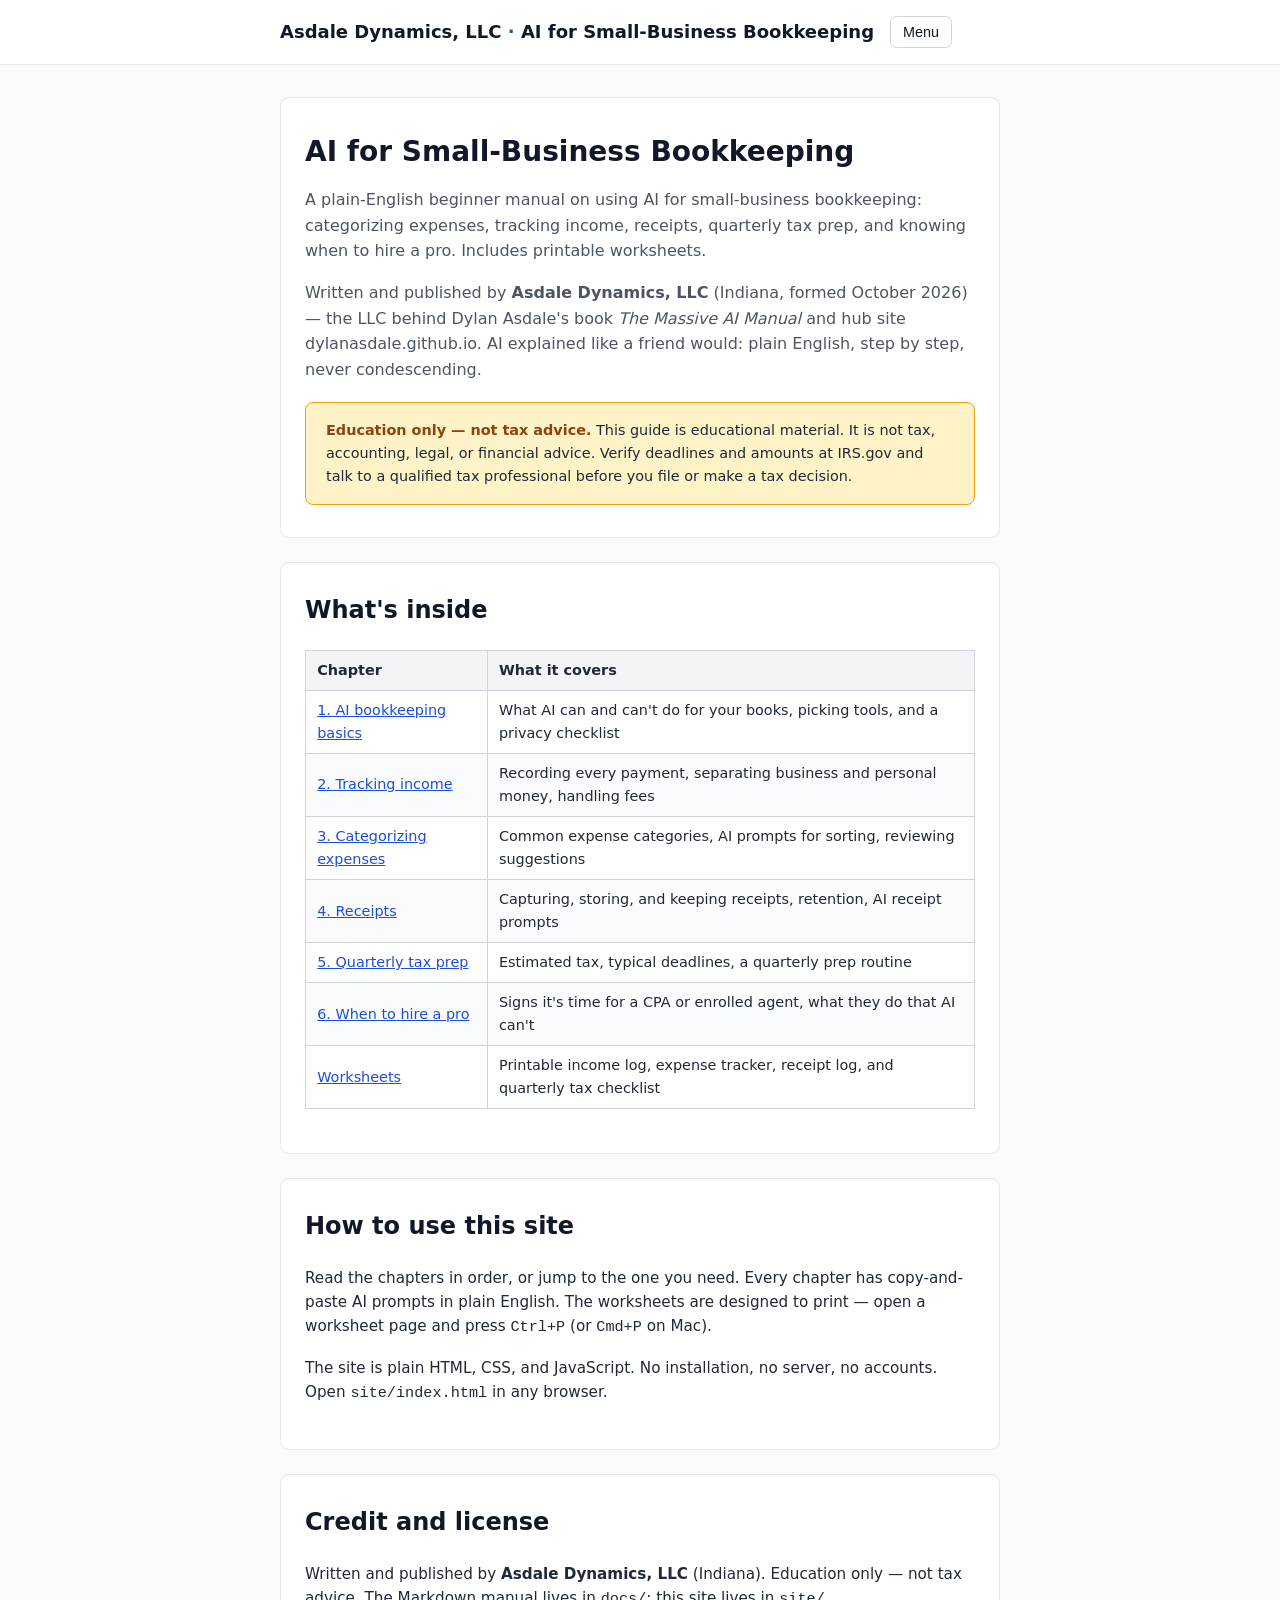
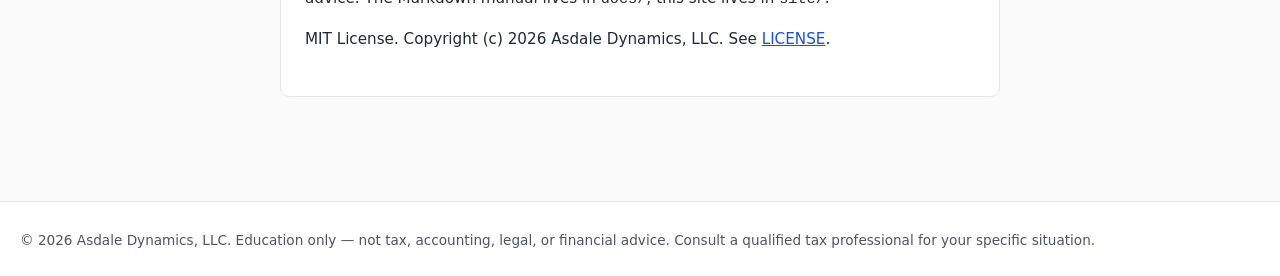
<file: site/index.html>
<!DOCTYPE html>
<html lang="en">
<head>
<meta charset="utf-8">
<meta name="viewport" content="width=device-width, initial-scale=1">
<title>AI for Small-Business Bookkeeping — Asdale Dynamics, LLC</title>
<link rel="stylesheet" href="css/style.css">
</head>
<body>
<header class="site-header">
  <div class="header-inner">
    <a href="index.html" class="site-brand">Asdale Dynamics, LLC <span>·</span> AI for Small-Business Bookkeeping</a>
    <button class="menu-button" aria-expanded="false" aria-controls="site-nav">Menu</button>
    <nav class="site-nav" id="site-nav">
      <a href="index.html">Home</a>
      <a href="basics.html">1. AI bookkeeping basics</a>
      <a href="income.html">2. Tracking income</a>
      <a href="expenses.html">3. Categorizing expenses</a>
      <a href="receipts.html">4. Receipts</a>
      <a href="quarterly-taxes.html">5. Quarterly tax prep</a>
      <a href="hire-pro.html">6. When to hire a pro</a>
      <a href="worksheets/index.html">Worksheets</a>
    </nav>
  </div>
</header>

<main>
  <section class="hero">
    <h1>AI for Small-Business Bookkeeping</h1>
    <p>A plain-English beginner manual on using AI for small-business
    bookkeeping: categorizing expenses, tracking income, receipts, quarterly
    tax prep, and knowing when to hire a pro. Includes printable worksheets.</p>
    <p>Written and published by <strong>Asdale Dynamics, LLC</strong> (Indiana,
    formed October 2026) — the LLC behind Dylan Asdale's book <em>The Massive
    AI Manual</em> and hub site dylanasdale.github.io. AI explained like a
    friend would: plain English, step by step, never condescending.</p>
    <div class="disclaimer">
      <strong>Education only — not tax advice.</strong> This guide is
      educational material. It is not tax, accounting, legal, or financial
      advice. Verify deadlines and amounts at IRS.gov and talk to a qualified
      tax professional before you file or make a tax decision.
    </div>
  </section>

  <section class="chapter">
    <h2>What's inside</h2>
    <table>
      <thead>
        <tr><th>Chapter</th><th>What it covers</th></tr>
      </thead>
      <tbody>
        <tr><td><a href="basics.html">1. AI bookkeeping basics</a></td><td>What AI can and can't do for your books, picking tools, and a privacy checklist</td></tr>
        <tr><td><a href="income.html">2. Tracking income</a></td><td>Recording every payment, separating business and personal money, handling fees</td></tr>
        <tr><td><a href="expenses.html">3. Categorizing expenses</a></td><td>Common expense categories, AI prompts for sorting, reviewing suggestions</td></tr>
        <tr><td><a href="receipts.html">4. Receipts</a></td><td>Capturing, storing, and keeping receipts, retention, AI receipt prompts</td></tr>
        <tr><td><a href="quarterly-taxes.html">5. Quarterly tax prep</a></td><td>Estimated tax, typical deadlines, a quarterly prep routine</td></tr>
        <tr><td><a href="hire-pro.html">6. When to hire a pro</a></td><td>Signs it's time for a CPA or enrolled agent, what they do that AI can't</td></tr>
        <tr><td><a href="worksheets/index.html">Worksheets</a></td><td>Printable income log, expense tracker, receipt log, and quarterly tax checklist</td></tr>
      </tbody>
    </table>
  </section>

  <section class="chapter">
    <h2>How to use this site</h2>
    <p>Read the chapters in order, or jump to the one you need. Every chapter
    has copy-and-paste AI prompts in plain English. The worksheets are
    designed to print — open a worksheet page and press <kbd>Ctrl+P</kbd> (or
    <kbd>Cmd+P</kbd> on Mac).</p>
    <p>The site is plain HTML, CSS, and JavaScript. No installation, no
    server, no accounts. Open <code>site/index.html</code> in any browser.</p>
  </section>

  <section class="chapter">
    <h2>Credit and license</h2>
    <p>Written and published by <strong>Asdale Dynamics, LLC</strong>
    (Indiana). Education only — not tax advice. The Markdown manual lives in
    <code>docs/</code>; this site lives in <code>site/</code>.</p>
    <p>MIT License. Copyright (c) 2026 Asdale Dynamics, LLC. See
    <a href="../LICENSE">LICENSE</a>.</p>
  </section>
</main>

<footer class="site-footer">
  <p>© 2026 Asdale Dynamics, LLC. Education only — not tax, accounting, legal,
  or financial advice. Consult a qualified tax professional for your specific
  situation.</p>
</footer>
<script src="js/app.js"></script>
</body>
</html>
</file>
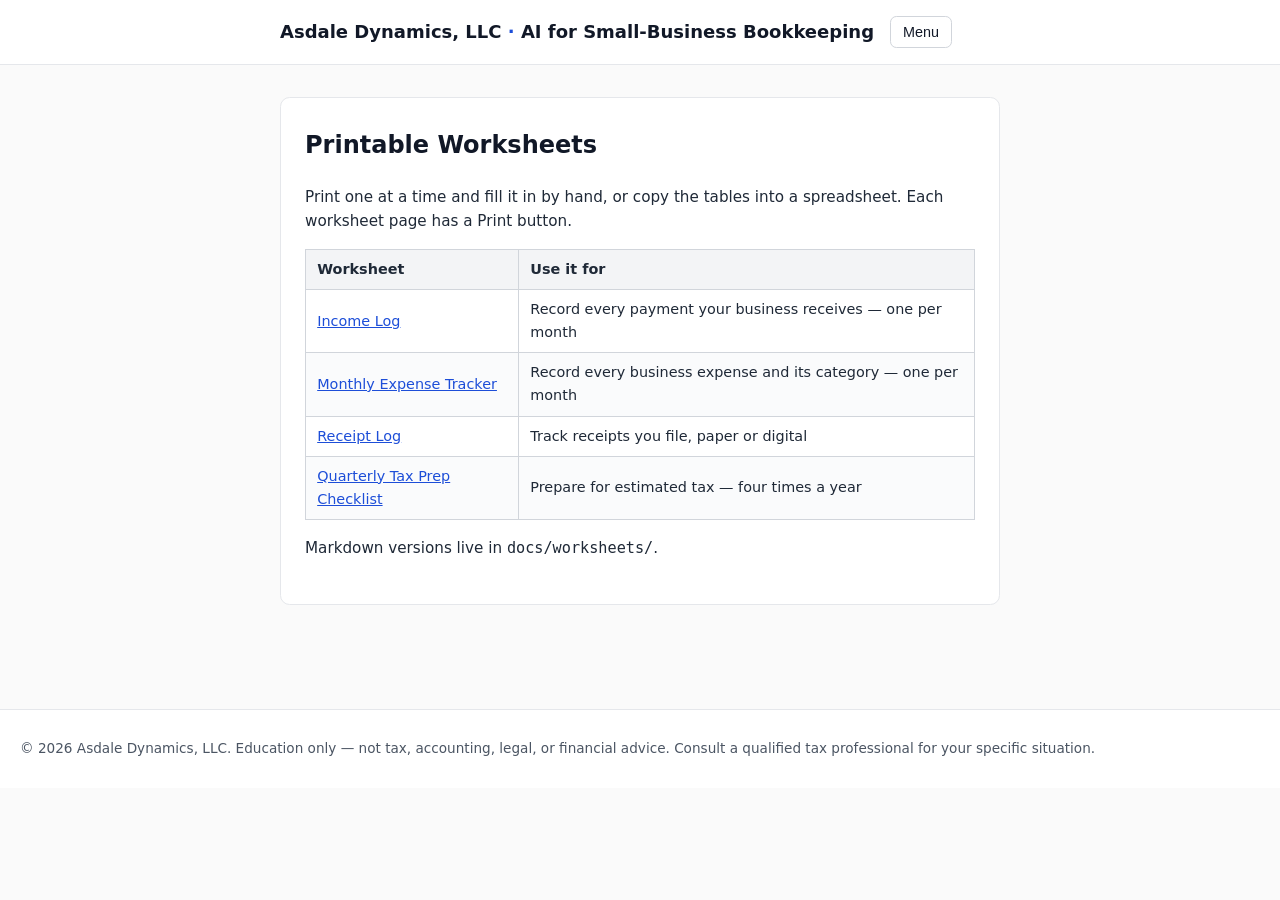
<file: site/worksheets/index.html>
<!DOCTYPE html>
<html lang="en">
<head>
<meta charset="utf-8">
<meta name="viewport" content="width=device-width, initial-scale=1">
<title>Worksheets — Asdale Dynamics, LLC</title>
<link rel="stylesheet" href="../css/style.css">
</head>
<body>
<header class="site-header">
  <div class="header-inner">
    <a href="../index.html" class="site-brand">Asdale Dynamics, LLC <span>·</span> AI for Small-Business Bookkeeping</a>
    <button class="menu-button" aria-expanded="false" aria-controls="site-nav">Menu</button>
    <nav class="site-nav" id="site-nav">
      <a href="../index.html">Home</a>
      <a href="../basics.html">1. AI bookkeeping basics</a>
      <a href="../income.html">2. Tracking income</a>
      <a href="../expenses.html">3. Categorizing expenses</a>
      <a href="../receipts.html">4. Receipts</a>
      <a href="../quarterly-taxes.html">5. Quarterly tax prep</a>
      <a href="../hire-pro.html">6. When to hire a pro</a>
      <a href="index.html" class="active">Worksheets</a>
    </nav>
  </div>
</header>

<main>
  <section class="chapter">
    <h2>Printable Worksheets</h2>
    <p>Print one at a time and fill it in by hand, or copy the tables into a
    spreadsheet. Each worksheet page has a Print button.</p>
    <table>
      <thead>
        <tr><th>Worksheet</th><th>Use it for</th></tr>
      </thead>
      <tbody>
        <tr><td><a href="income-log.html">Income Log</a></td><td>Record every payment your business receives — one per month</td></tr>
        <tr><td><a href="expense-tracker.html">Monthly Expense Tracker</a></td><td>Record every business expense and its category — one per month</td></tr>
        <tr><td><a href="receipt-log.html">Receipt Log</a></td><td>Track receipts you file, paper or digital</td></tr>
        <tr><td><a href="quarterly-tax-checklist.html">Quarterly Tax Prep Checklist</a></td><td>Prepare for estimated tax — four times a year</td></tr>
      </tbody>
    </table>
    <p>Markdown versions live in <code>docs/worksheets/</code>.</p>
  </section>
</main>

<footer class="site-footer">
  <p>© 2026 Asdale Dynamics, LLC. Education only — not tax, accounting, legal,
  or financial advice. Consult a qualified tax professional for your specific
  situation.</p>
</footer>
<script src="../js/app.js"></script>
</body>
</html>
</file>
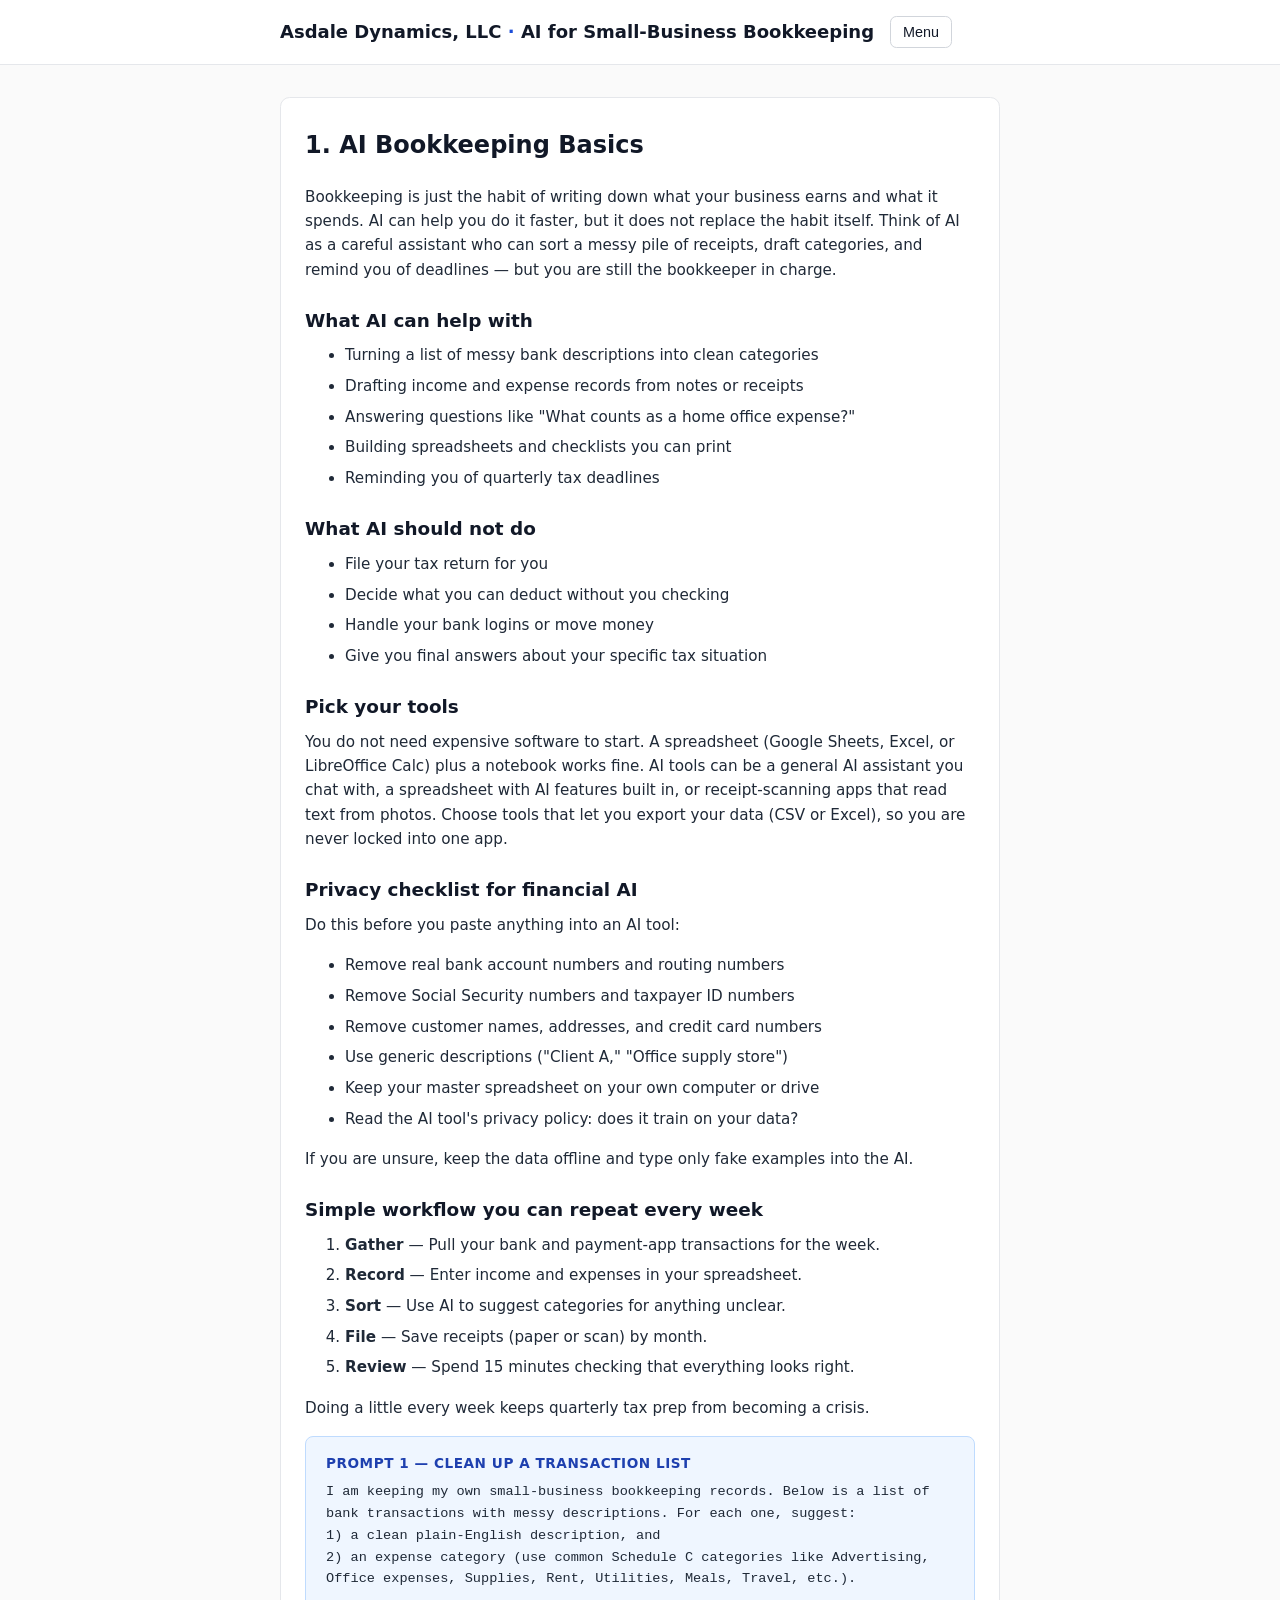
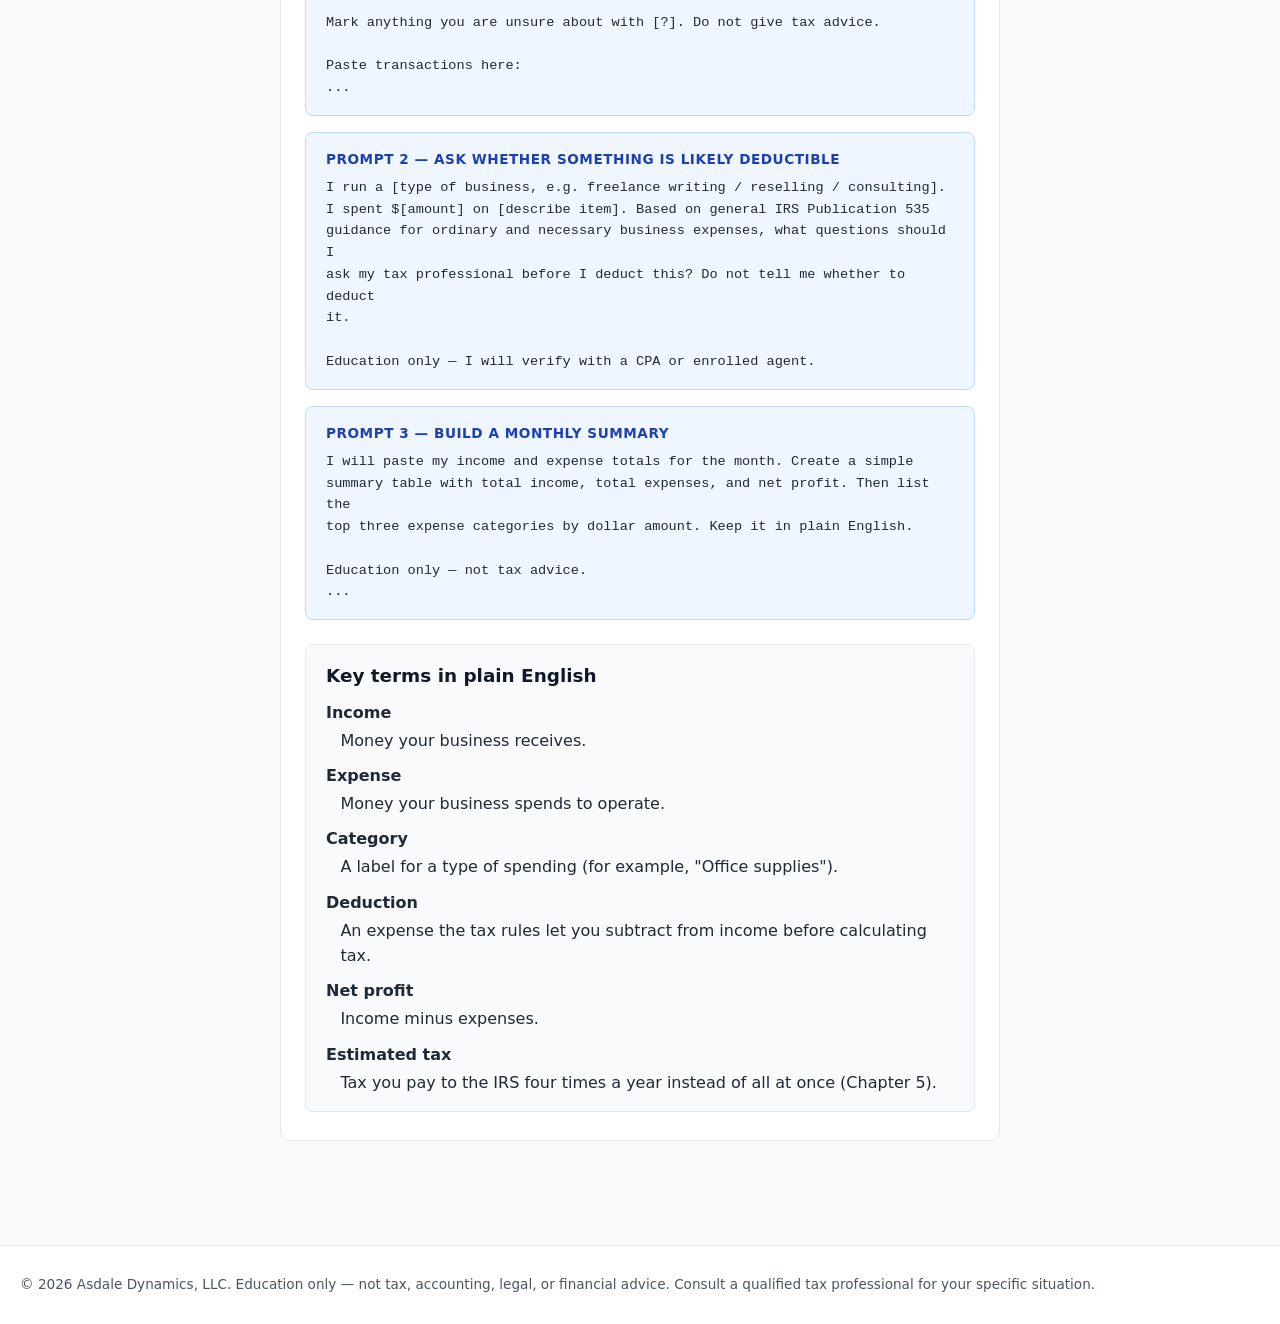
<file: site/basics.html>
<!DOCTYPE html>
<html lang="en">
<head>
<meta charset="utf-8">
<meta name="viewport" content="width=device-width, initial-scale=1">
<title>1. AI Bookkeeping Basics — Asdale Dynamics, LLC</title>
<link rel="stylesheet" href="css/style.css">
</head>
<body>
<header class="site-header">
  <div class="header-inner">
    <a href="index.html" class="site-brand">Asdale Dynamics, LLC <span>·</span> AI for Small-Business Bookkeeping</a>
    <button class="menu-button" aria-expanded="false" aria-controls="site-nav">Menu</button>
    <nav class="site-nav" id="site-nav">
      <a href="index.html">Home</a>
      <a href="basics.html" class="active">1. AI bookkeeping basics</a>
      <a href="income.html">2. Tracking income</a>
      <a href="expenses.html">3. Categorizing expenses</a>
      <a href="receipts.html">4. Receipts</a>
      <a href="quarterly-taxes.html">5. Quarterly tax prep</a>
      <a href="hire-pro.html">6. When to hire a pro</a>
      <a href="worksheets/index.html">Worksheets</a>
    </nav>
  </div>
</header>

<main>
  <section class="chapter">
    <h2>1. AI Bookkeeping Basics</h2>
    <p>Bookkeeping is just the habit of writing down what your business earns
    and what it spends. AI can help you do it faster, but it does not replace
    the habit itself. Think of AI as a careful assistant who can sort a messy
    pile of receipts, draft categories, and remind you of deadlines — but you
    are still the bookkeeper in charge.</p>

    <h3>What AI can help with</h3>
    <ul>
      <li>Turning a list of messy bank descriptions into clean categories</li>
      <li>Drafting income and expense records from notes or receipts</li>
      <li>Answering questions like "What counts as a home office expense?"</li>
      <li>Building spreadsheets and checklists you can print</li>
      <li>Reminding you of quarterly tax deadlines</li>
    </ul>

    <h3>What AI should not do</h3>
    <ul>
      <li>File your tax return for you</li>
      <li>Decide what you can deduct without you checking</li>
      <li>Handle your bank logins or move money</li>
      <li>Give you final answers about your specific tax situation</li>
    </ul>

    <h3>Pick your tools</h3>
    <p>You do not need expensive software to start. A spreadsheet (Google
    Sheets, Excel, or LibreOffice Calc) plus a notebook works fine. AI tools
    can be a general AI assistant you chat with, a spreadsheet with AI features
    built in, or receipt-scanning apps that read text from photos. Choose tools
    that let you export your data (CSV or Excel), so you are never locked into
    one app.</p>

    <h3>Privacy checklist for financial AI</h3>
    <p>Do this before you paste anything into an AI tool:</p>
    <ul>
      <li>Remove real bank account numbers and routing numbers</li>
      <li>Remove Social Security numbers and taxpayer ID numbers</li>
      <li>Remove customer names, addresses, and credit card numbers</li>
      <li>Use generic descriptions ("Client A," "Office supply store")</li>
      <li>Keep your master spreadsheet on your own computer or drive</li>
      <li>Read the AI tool's privacy policy: does it train on your data?</li>
    </ul>
    <p>If you are unsure, keep the data offline and type only fake examples
    into the AI.</p>

    <h3>Simple workflow you can repeat every week</h3>
    <ol>
      <li><strong>Gather</strong> — Pull your bank and payment-app transactions for the week.</li>
      <li><strong>Record</strong> — Enter income and expenses in your spreadsheet.</li>
      <li><strong>Sort</strong> — Use AI to suggest categories for anything unclear.</li>
      <li><strong>File</strong> — Save receipts (paper or scan) by month.</li>
      <li><strong>Review</strong> — Spend 15 minutes checking that everything looks right.</li>
    </ol>
    <p>Doing a little every week keeps quarterly tax prep from becoming a
    crisis.</p>

    <div class="prompt">
      <div class="prompt-title">Prompt 1 — Clean up a transaction list</div>
      <pre>I am keeping my own small-business bookkeeping records. Below is a list of
bank transactions with messy descriptions. For each one, suggest:
1) a clean plain-English description, and
2) an expense category (use common Schedule C categories like Advertising,
Office expenses, Supplies, Rent, Utilities, Meals, Travel, etc.).

Mark anything you are unsure about with [?]. Do not give tax advice.

Paste transactions here:
...</pre>
    </div>

    <div class="prompt">
      <div class="prompt-title">Prompt 2 — Ask whether something is likely deductible</div>
      <pre>I run a [type of business, e.g. freelance writing / reselling / consulting].
I spent $[amount] on [describe item]. Based on general IRS Publication 535
guidance for ordinary and necessary business expenses, what questions should I
ask my tax professional before I deduct this? Do not tell me whether to deduct
it.

Education only — I will verify with a CPA or enrolled agent.</pre>
    </div>

    <div class="prompt">
      <div class="prompt-title">Prompt 3 — Build a monthly summary</div>
      <pre>I will paste my income and expense totals for the month. Create a simple
summary table with total income, total expenses, and net profit. Then list the
top three expense categories by dollar amount. Keep it in plain English.

Education only — not tax advice.
...</pre>
    </div>

    <div class="keyterms">
      <h3>Key terms in plain English</h3>
      <dl>
        <dt>Income</dt>
        <dd>Money your business receives.</dd>
        <dt>Expense</dt>
        <dd>Money your business spends to operate.</dd>
        <dt>Category</dt>
        <dd>A label for a type of spending (for example, "Office supplies").</dd>
        <dt>Deduction</dt>
        <dd>An expense the tax rules let you subtract from income before calculating tax.</dd>
        <dt>Net profit</dt>
        <dd>Income minus expenses.</dd>
        <dt>Estimated tax</dt>
        <dd>Tax you pay to the IRS four times a year instead of all at once (Chapter 5).</dd>
      </dl>
    </div>
  </section>
</main>

<footer class="site-footer">
  <p>© 2026 Asdale Dynamics, LLC. Education only — not tax, accounting, legal,
  or financial advice. Consult a qualified tax professional for your specific
  situation.</p>
</footer>
<script src="js/app.js"></script>
</body>
</html>
</file>
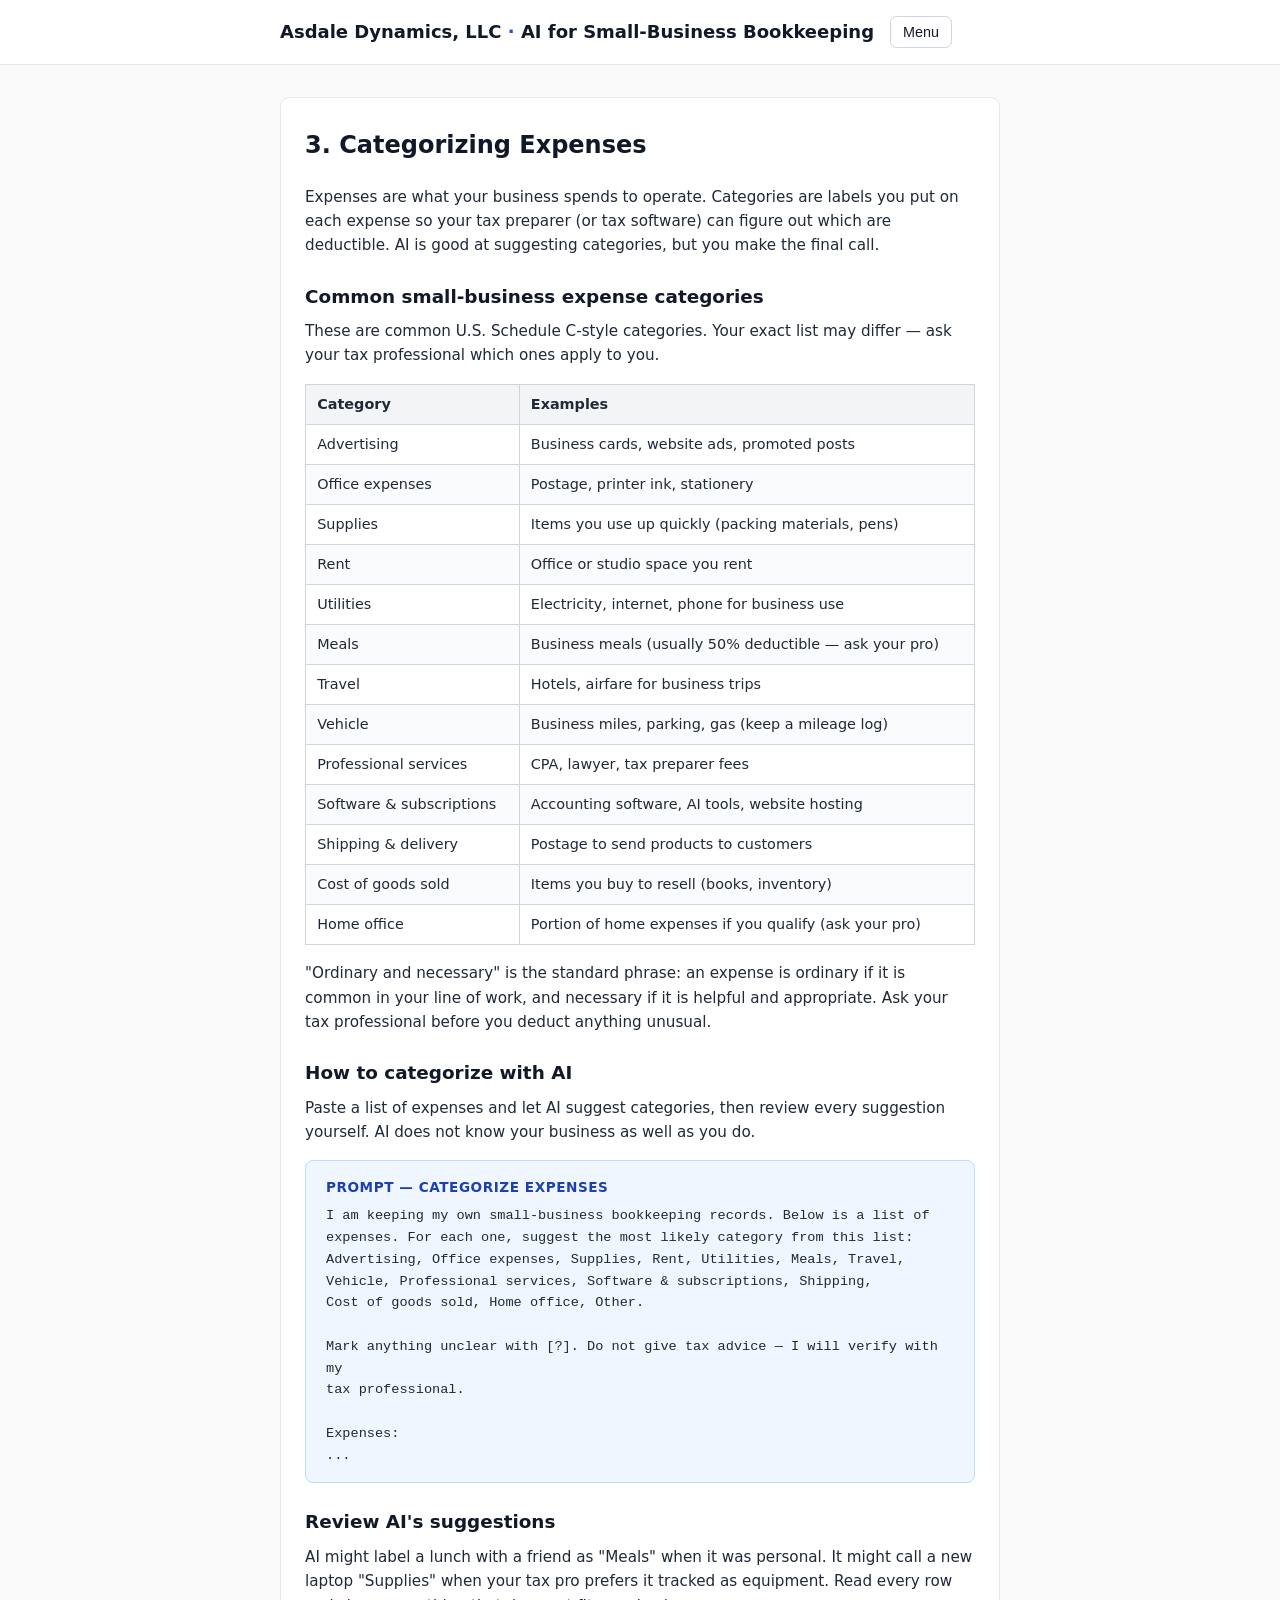
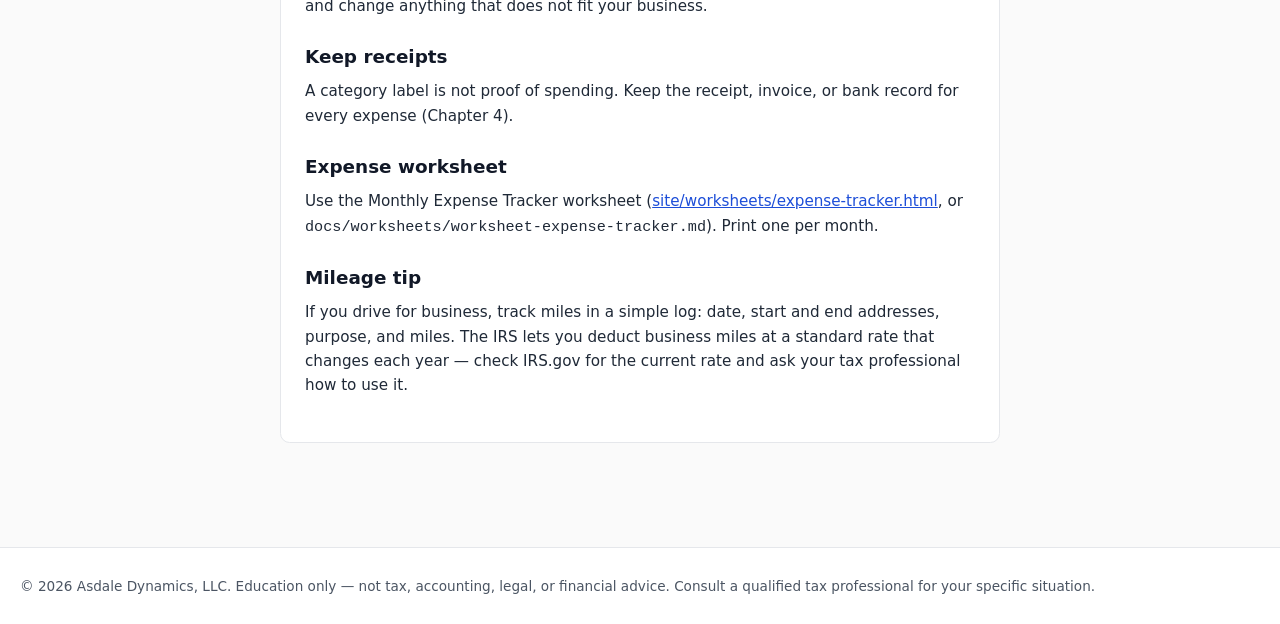
<file: site/expenses.html>
<!DOCTYPE html>
<html lang="en">
<head>
<meta charset="utf-8">
<meta name="viewport" content="width=device-width, initial-scale=1">
<title>3. Categorizing Expenses — Asdale Dynamics, LLC</title>
<link rel="stylesheet" href="css/style.css">
</head>
<body>
<header class="site-header">
  <div class="header-inner">
    <a href="index.html" class="site-brand">Asdale Dynamics, LLC <span>·</span> AI for Small-Business Bookkeeping</a>
    <button class="menu-button" aria-expanded="false" aria-controls="site-nav">Menu</button>
    <nav class="site-nav" id="site-nav">
      <a href="index.html">Home</a>
      <a href="basics.html">1. AI bookkeeping basics</a>
      <a href="income.html">2. Tracking income</a>
      <a href="expenses.html" class="active">3. Categorizing expenses</a>
      <a href="receipts.html">4. Receipts</a>
      <a href="quarterly-taxes.html">5. Quarterly tax prep</a>
      <a href="hire-pro.html">6. When to hire a pro</a>
      <a href="worksheets/index.html">Worksheets</a>
    </nav>
  </div>
</header>

<main>
  <section class="chapter">
    <h2>3. Categorizing Expenses</h2>
    <p>Expenses are what your business spends to operate. Categories are labels
    you put on each expense so your tax preparer (or tax software) can figure
    out which are deductible. AI is good at suggesting categories, but you
    make the final call.</p>

    <h3>Common small-business expense categories</h3>
    <p>These are common U.S. Schedule C-style categories. Your exact list may
    differ — ask your tax professional which ones apply to you.</p>
    <table>
      <thead>
        <tr><th>Category</th><th>Examples</th></tr>
      </thead>
      <tbody>
        <tr><td>Advertising</td><td>Business cards, website ads, promoted posts</td></tr>
        <tr><td>Office expenses</td><td>Postage, printer ink, stationery</td></tr>
        <tr><td>Supplies</td><td>Items you use up quickly (packing materials, pens)</td></tr>
        <tr><td>Rent</td><td>Office or studio space you rent</td></tr>
        <tr><td>Utilities</td><td>Electricity, internet, phone for business use</td></tr>
        <tr><td>Meals</td><td>Business meals (usually 50% deductible — ask your pro)</td></tr>
        <tr><td>Travel</td><td>Hotels, airfare for business trips</td></tr>
        <tr><td>Vehicle</td><td>Business miles, parking, gas (keep a mileage log)</td></tr>
        <tr><td>Professional services</td><td>CPA, lawyer, tax preparer fees</td></tr>
        <tr><td>Software &amp; subscriptions</td><td>Accounting software, AI tools, website hosting</td></tr>
        <tr><td>Shipping &amp; delivery</td><td>Postage to send products to customers</td></tr>
        <tr><td>Cost of goods sold</td><td>Items you buy to resell (books, inventory)</td></tr>
        <tr><td>Home office</td><td>Portion of home expenses if you qualify (ask your pro)</td></tr>
      </tbody>
    </table>
    <p>"Ordinary and necessary" is the standard phrase: an expense is ordinary
    if it is common in your line of work, and necessary if it is helpful and
    appropriate. Ask your tax professional before you deduct anything unusual.</p>

    <h3>How to categorize with AI</h3>
    <p>Paste a list of expenses and let AI suggest categories, then review
    every suggestion yourself. AI does not know your business as well as you
    do.</p>

    <div class="prompt">
      <div class="prompt-title">Prompt — Categorize expenses</div>
      <pre>I am keeping my own small-business bookkeeping records. Below is a list of
expenses. For each one, suggest the most likely category from this list:
Advertising, Office expenses, Supplies, Rent, Utilities, Meals, Travel,
Vehicle, Professional services, Software &amp; subscriptions, Shipping,
Cost of goods sold, Home office, Other.

Mark anything unclear with [?]. Do not give tax advice — I will verify with my
tax professional.

Expenses:
...</pre>
    </div>

    <h3>Review AI's suggestions</h3>
    <p>AI might label a lunch with a friend as "Meals" when it was personal. It
    might call a new laptop "Supplies" when your tax pro prefers it tracked as
    equipment. Read every row and change anything that does not fit your
    business.</p>

    <h3>Keep receipts</h3>
    <p>A category label is not proof of spending. Keep the receipt, invoice, or
    bank record for every expense (Chapter 4).</p>

    <h3>Expense worksheet</h3>
    <p>Use the Monthly Expense Tracker worksheet
    (<a href="worksheets/expense-tracker.html">site/worksheets/expense-tracker.html</a>,
    or <code>docs/worksheets/worksheet-expense-tracker.md</code>). Print one
    per month.</p>

    <h3>Mileage tip</h3>
    <p>If you drive for business, track miles in a simple log: date, start and
    end addresses, purpose, and miles. The IRS lets you deduct business miles
    at a standard rate that changes each year — check IRS.gov for the current
    rate and ask your tax professional how to use it.</p>
  </section>
</main>

<footer class="site-footer">
  <p>© 2026 Asdale Dynamics, LLC. Education only — not tax, accounting, legal,
  or financial advice. Consult a qualified tax professional for your specific
  situation.</p>
</footer>
<script src="js/app.js"></script>
</body>
</html>
</file>
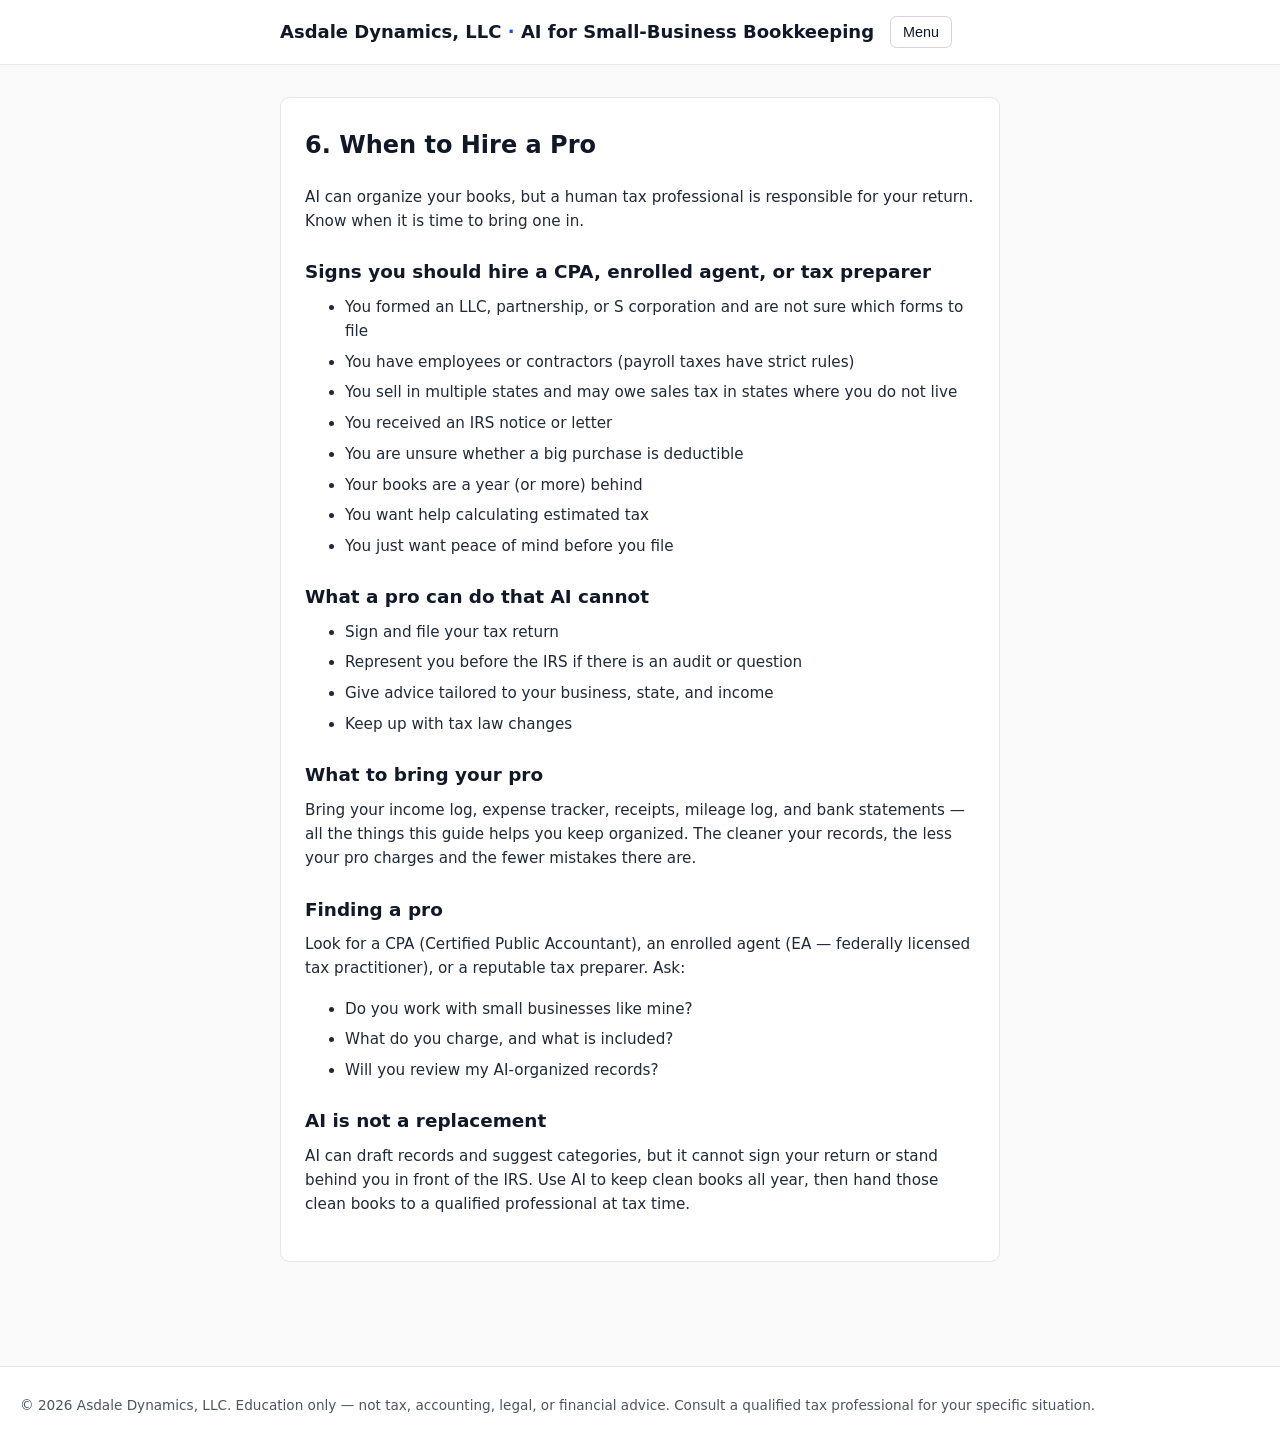
<file: site/hire-pro.html>
<!DOCTYPE html>
<html lang="en">
<head>
<meta charset="utf-8">
<meta name="viewport" content="width=device-width, initial-scale=1">
<title>6. When to Hire a Pro — Asdale Dynamics, LLC</title>
<link rel="stylesheet" href="css/style.css">
</head>
<body>
<header class="site-header">
  <div class="header-inner">
    <a href="index.html" class="site-brand">Asdale Dynamics, LLC <span>·</span> AI for Small-Business Bookkeeping</a>
    <button class="menu-button" aria-expanded="false" aria-controls="site-nav">Menu</button>
    <nav class="site-nav" id="site-nav">
      <a href="index.html">Home</a>
      <a href="basics.html">1. AI bookkeeping basics</a>
      <a href="income.html">2. Tracking income</a>
      <a href="expenses.html">3. Categorizing expenses</a>
      <a href="receipts.html">4. Receipts</a>
      <a href="quarterly-taxes.html">5. Quarterly tax prep</a>
      <a href="hire-pro.html" class="active">6. When to hire a pro</a>
      <a href="worksheets/index.html">Worksheets</a>
    </nav>
  </div>
</header>

<main>
  <section class="chapter">
    <h2>6. When to Hire a Pro</h2>
    <p>AI can organize your books, but a human tax professional is responsible
    for your return. Know when it is time to bring one in.</p>

    <h3>Signs you should hire a CPA, enrolled agent, or tax preparer</h3>
    <ul>
      <li>You formed an LLC, partnership, or S corporation and are not sure which forms to file</li>
      <li>You have employees or contractors (payroll taxes have strict rules)</li>
      <li>You sell in multiple states and may owe sales tax in states where you do not live</li>
      <li>You received an IRS notice or letter</li>
      <li>You are unsure whether a big purchase is deductible</li>
      <li>Your books are a year (or more) behind</li>
      <li>You want help calculating estimated tax</li>
      <li>You just want peace of mind before you file</li>
    </ul>

    <h3>What a pro can do that AI cannot</h3>
    <ul>
      <li>Sign and file your tax return</li>
      <li>Represent you before the IRS if there is an audit or question</li>
      <li>Give advice tailored to your business, state, and income</li>
      <li>Keep up with tax law changes</li>
    </ul>

    <h3>What to bring your pro</h3>
    <p>Bring your income log, expense tracker, receipts, mileage log, and bank
    statements — all the things this guide helps you keep organized. The
    cleaner your records, the less your pro charges and the fewer mistakes
    there are.</p>

    <h3>Finding a pro</h3>
    <p>Look for a CPA (Certified Public Accountant), an enrolled agent (EA —
    federally licensed tax practitioner), or a reputable tax preparer. Ask:</p>
    <ul>
      <li>Do you work with small businesses like mine?</li>
      <li>What do you charge, and what is included?</li>
      <li>Will you review my AI-organized records?</li>
    </ul>

    <h3>AI is not a replacement</h3>
    <p>AI can draft records and suggest categories, but it cannot sign your
    return or stand behind you in front of the IRS. Use AI to keep clean books
    all year, then hand those clean books to a qualified professional at tax
    time.</p>
  </section>
</main>

<footer class="site-footer">
  <p>© 2026 Asdale Dynamics, LLC. Education only — not tax, accounting, legal,
  or financial advice. Consult a qualified tax professional for your specific
  situation.</p>
</footer>
<script src="js/app.js"></script>
</body>
</html>
</file>
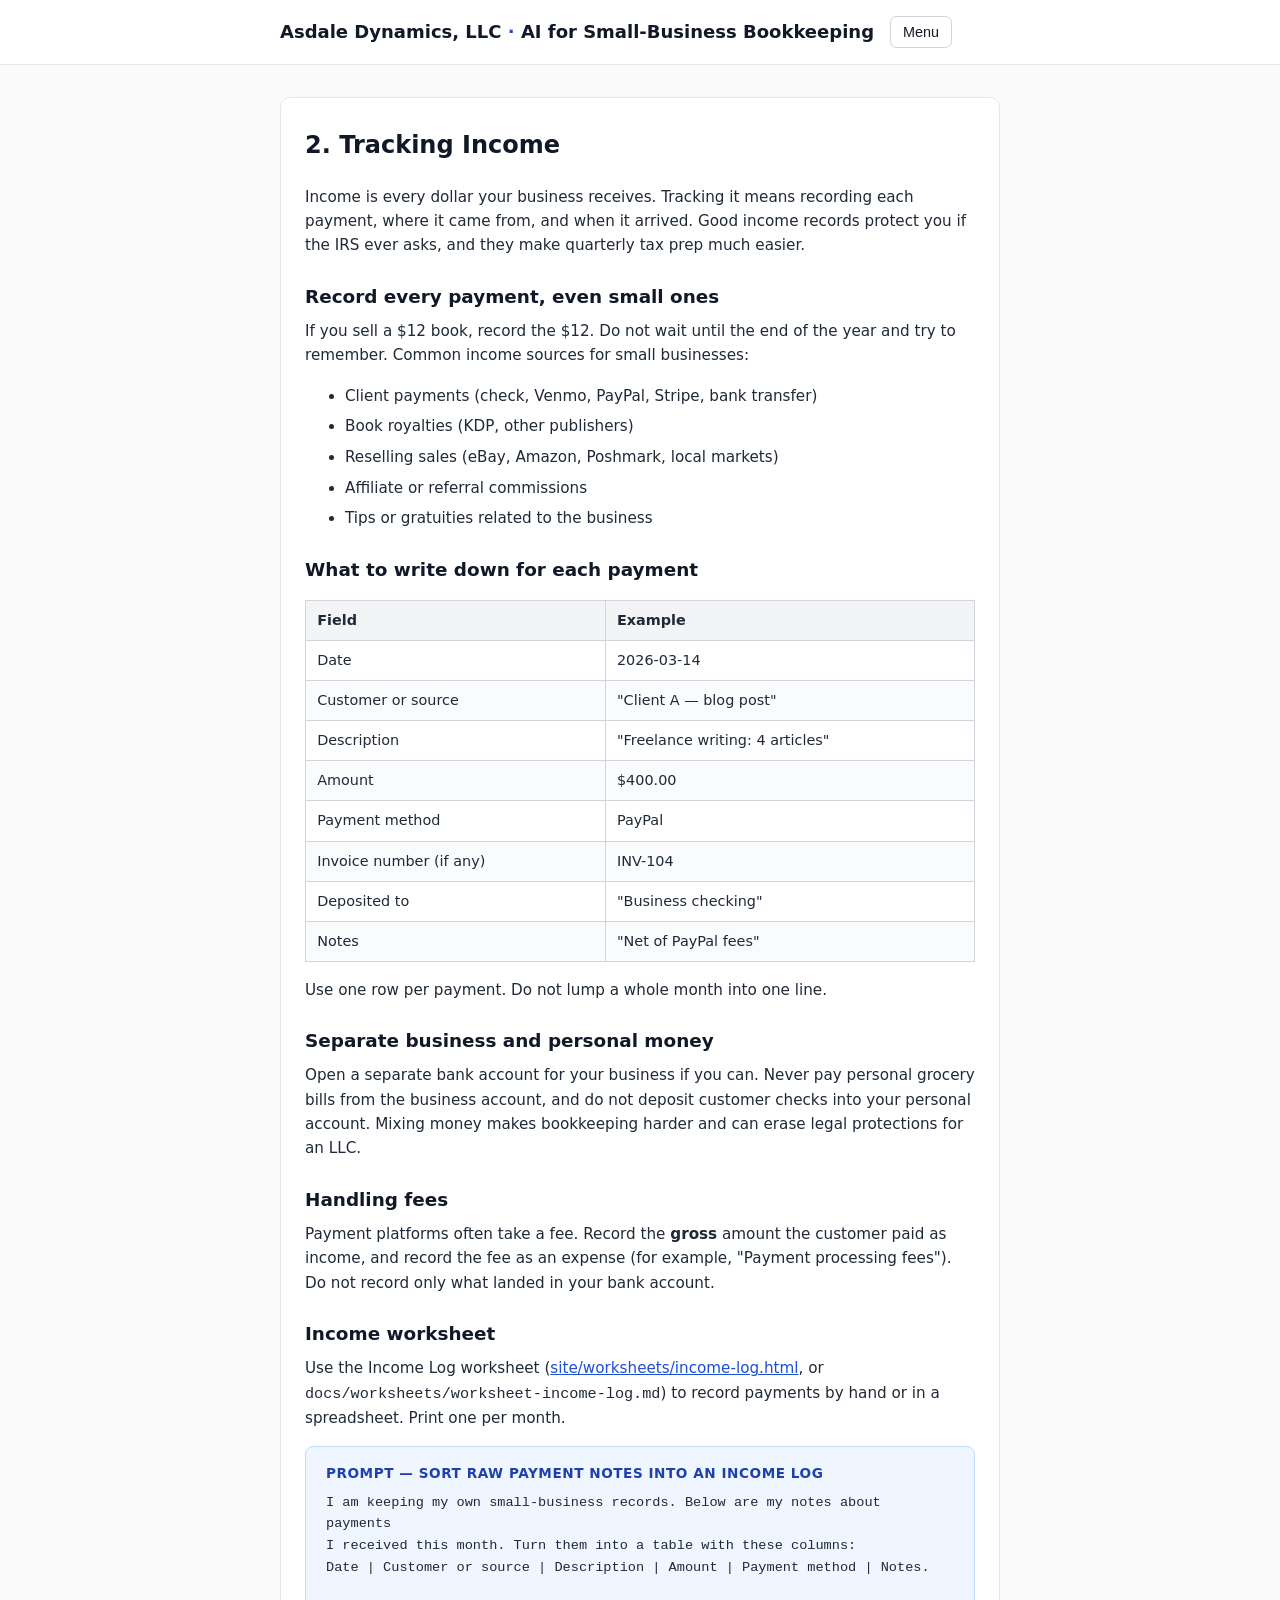
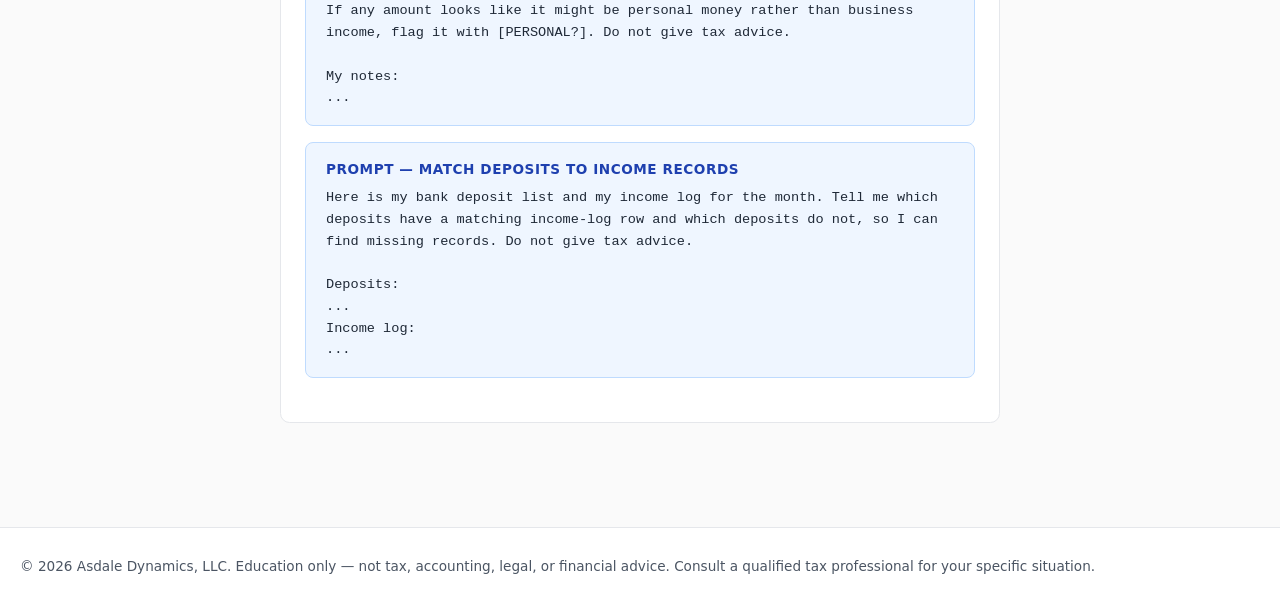
<file: site/income.html>
<!DOCTYPE html>
<html lang="en">
<head>
<meta charset="utf-8">
<meta name="viewport" content="width=device-width, initial-scale=1">
<title>2. Tracking Income — Asdale Dynamics, LLC</title>
<link rel="stylesheet" href="css/style.css">
</head>
<body>
<header class="site-header">
  <div class="header-inner">
    <a href="index.html" class="site-brand">Asdale Dynamics, LLC <span>·</span> AI for Small-Business Bookkeeping</a>
    <button class="menu-button" aria-expanded="false" aria-controls="site-nav">Menu</button>
    <nav class="site-nav" id="site-nav">
      <a href="index.html">Home</a>
      <a href="basics.html">1. AI bookkeeping basics</a>
      <a href="income.html" class="active">2. Tracking income</a>
      <a href="expenses.html">3. Categorizing expenses</a>
      <a href="receipts.html">4. Receipts</a>
      <a href="quarterly-taxes.html">5. Quarterly tax prep</a>
      <a href="hire-pro.html">6. When to hire a pro</a>
      <a href="worksheets/index.html">Worksheets</a>
    </nav>
  </div>
</header>

<main>
  <section class="chapter">
    <h2>2. Tracking Income</h2>
    <p>Income is every dollar your business receives. Tracking it means
    recording each payment, where it came from, and when it arrived. Good
    income records protect you if the IRS ever asks, and they make quarterly
    tax prep much easier.</p>

    <h3>Record every payment, even small ones</h3>
    <p>If you sell a $12 book, record the $12. Do not wait until the end of the
    year and try to remember. Common income sources for small businesses:</p>
    <ul>
      <li>Client payments (check, Venmo, PayPal, Stripe, bank transfer)</li>
      <li>Book royalties (KDP, other publishers)</li>
      <li>Reselling sales (eBay, Amazon, Poshmark, local markets)</li>
      <li>Affiliate or referral commissions</li>
      <li>Tips or gratuities related to the business</li>
    </ul>

    <h3>What to write down for each payment</h3>
    <table>
      <thead>
        <tr><th>Field</th><th>Example</th></tr>
      </thead>
      <tbody>
        <tr><td>Date</td><td>2026-03-14</td></tr>
        <tr><td>Customer or source</td><td>"Client A — blog post"</td></tr>
        <tr><td>Description</td><td>"Freelance writing: 4 articles"</td></tr>
        <tr><td>Amount</td><td>$400.00</td></tr>
        <tr><td>Payment method</td><td>PayPal</td></tr>
        <tr><td>Invoice number (if any)</td><td>INV-104</td></tr>
        <tr><td>Deposited to</td><td>"Business checking"</td></tr>
        <tr><td>Notes</td><td>"Net of PayPal fees"</td></tr>
      </tbody>
    </table>
    <p>Use one row per payment. Do not lump a whole month into one line.</p>

    <h3>Separate business and personal money</h3>
    <p>Open a separate bank account for your business if you can. Never pay
    personal grocery bills from the business account, and do not deposit
    customer checks into your personal account. Mixing money makes
    bookkeeping harder and can erase legal protections for an LLC.</p>

    <h3>Handling fees</h3>
    <p>Payment platforms often take a fee. Record the <strong>gross</strong>
    amount the customer paid as income, and record the fee as an expense (for
    example, "Payment processing fees"). Do not record only what landed in your
    bank account.</p>

    <h3>Income worksheet</h3>
    <p>Use the Income Log worksheet
    (<a href="worksheets/income-log.html">site/worksheets/income-log.html</a>,
    or <code>docs/worksheets/worksheet-income-log.md</code>) to record payments
    by hand or in a spreadsheet. Print one per month.</p>

    <div class="prompt">
      <div class="prompt-title">Prompt — Sort raw payment notes into an income log</div>
      <pre>I am keeping my own small-business records. Below are my notes about payments
I received this month. Turn them into a table with these columns:
Date | Customer or source | Description | Amount | Payment method | Notes.

If any amount looks like it might be personal money rather than business
income, flag it with [PERSONAL?]. Do not give tax advice.

My notes:
...</pre>
    </div>

    <div class="prompt">
      <div class="prompt-title">Prompt — Match deposits to income records</div>
      <pre>Here is my bank deposit list and my income log for the month. Tell me which
deposits have a matching income-log row and which deposits do not, so I can
find missing records. Do not give tax advice.

Deposits:
...
Income log:
...</pre>
    </div>
  </section>
</main>

<footer class="site-footer">
  <p>© 2026 Asdale Dynamics, LLC. Education only — not tax, accounting, legal,
  or financial advice. Consult a qualified tax professional for your specific
  situation.</p>
</footer>
<script src="js/app.js"></script>
</body>
</html>
</file>
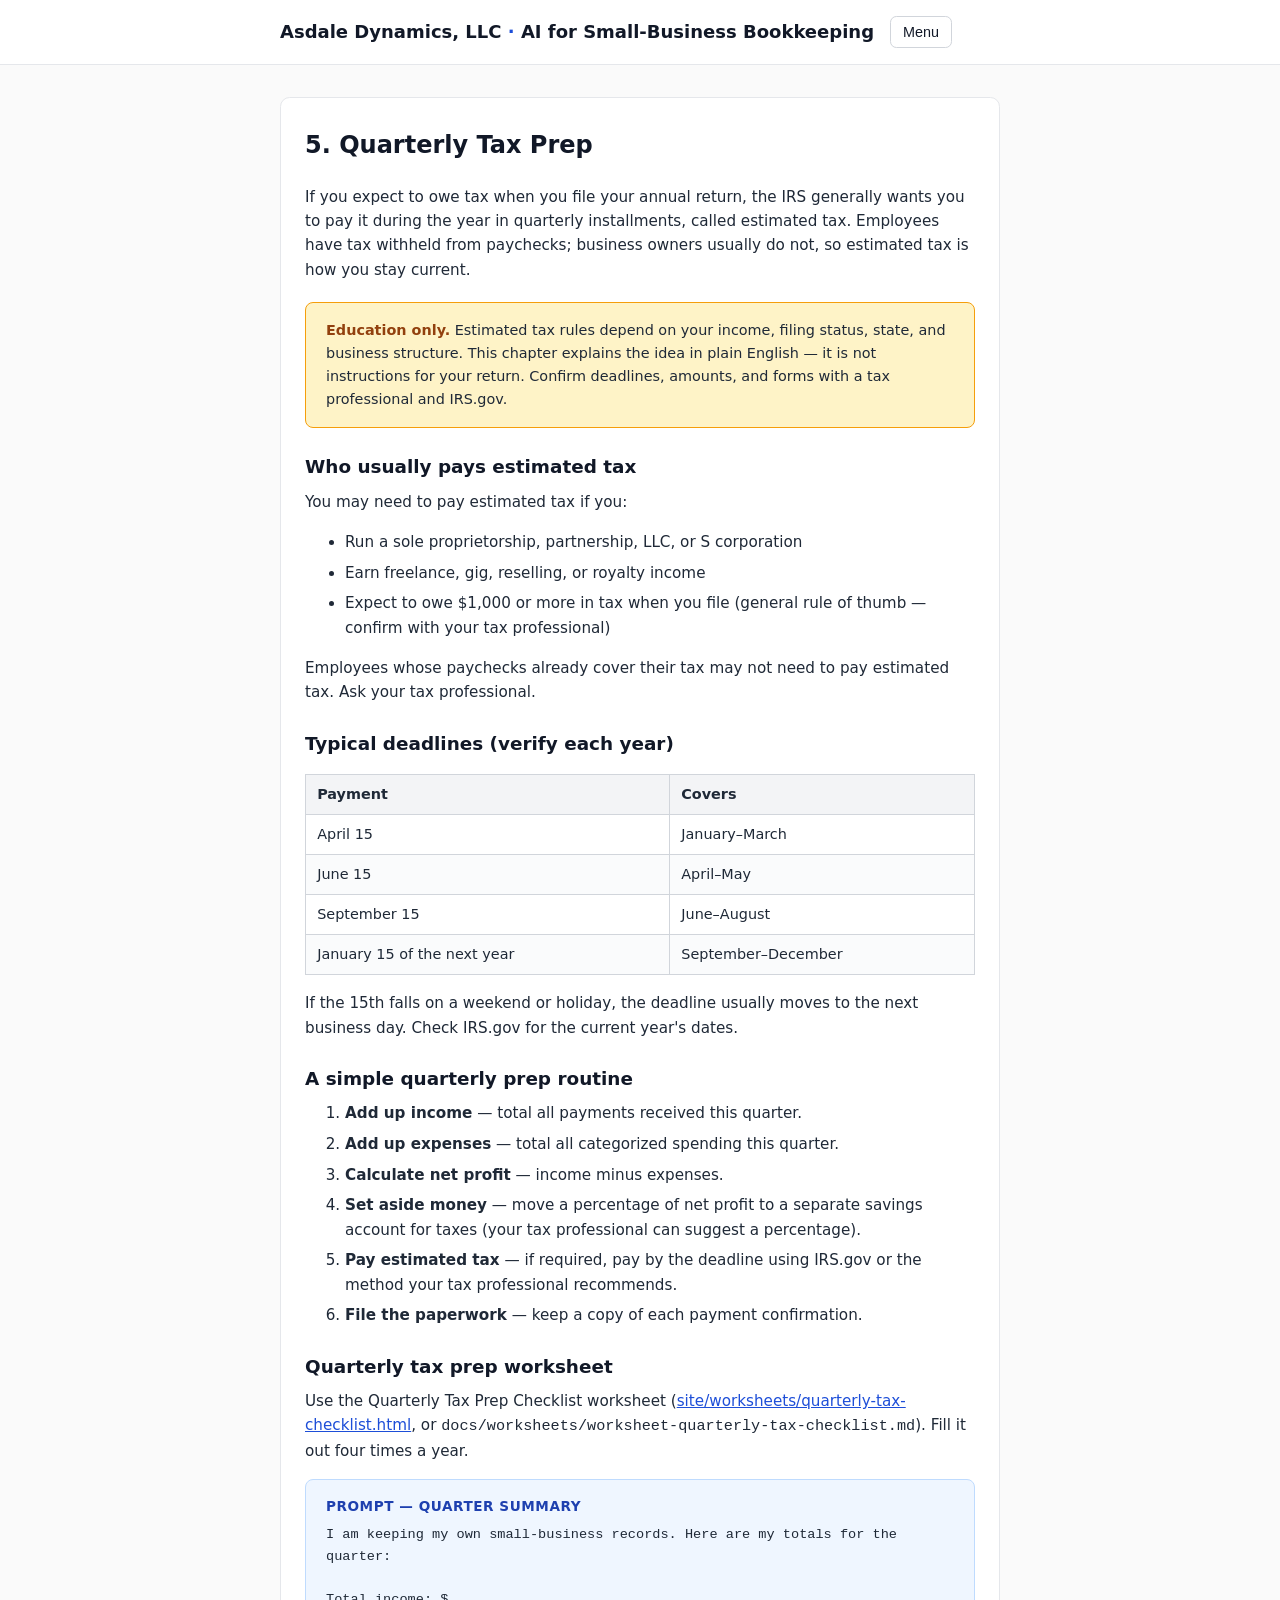
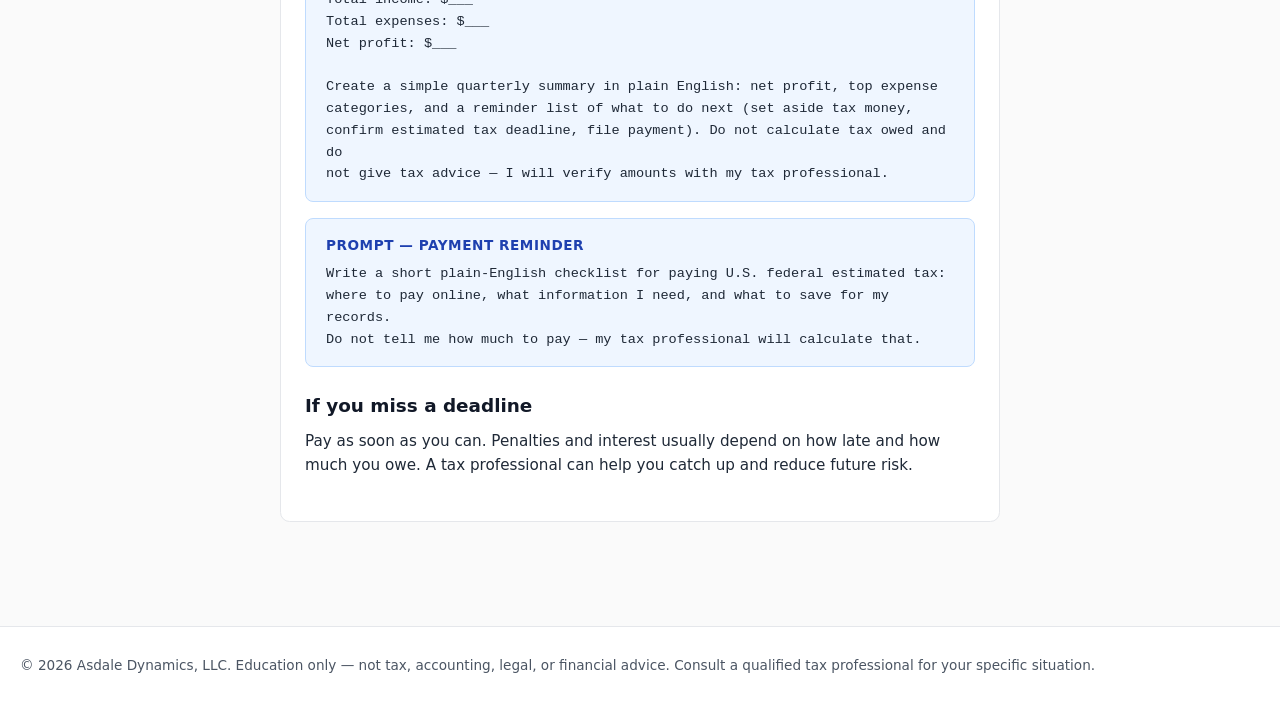
<file: site/quarterly-taxes.html>
<!DOCTYPE html>
<html lang="en">
<head>
<meta charset="utf-8">
<meta name="viewport" content="width=device-width, initial-scale=1">
<title>5. Quarterly Tax Prep — Asdale Dynamics, LLC</title>
<link rel="stylesheet" href="css/style.css">
</head>
<body>
<header class="site-header">
  <div class="header-inner">
    <a href="index.html" class="site-brand">Asdale Dynamics, LLC <span>·</span> AI for Small-Business Bookkeeping</a>
    <button class="menu-button" aria-expanded="false" aria-controls="site-nav">Menu</button>
    <nav class="site-nav" id="site-nav">
      <a href="index.html">Home</a>
      <a href="basics.html">1. AI bookkeeping basics</a>
      <a href="income.html">2. Tracking income</a>
      <a href="expenses.html">3. Categorizing expenses</a>
      <a href="receipts.html">4. Receipts</a>
      <a href="quarterly-taxes.html" class="active">5. Quarterly tax prep</a>
      <a href="hire-pro.html">6. When to hire a pro</a>
      <a href="worksheets/index.html">Worksheets</a>
    </nav>
  </div>
</header>

<main>
  <section class="chapter">
    <h2>5. Quarterly Tax Prep</h2>
    <p>If you expect to owe tax when you file your annual return, the IRS
    generally wants you to pay it during the year in quarterly installments,
    called estimated tax. Employees have tax withheld from paychecks; business
    owners usually do not, so estimated tax is how you stay current.</p>

    <div class="disclaimer">
      <strong>Education only.</strong> Estimated tax rules depend on your
      income, filing status, state, and business structure. This chapter
      explains the idea in plain English — it is not instructions for your
      return. Confirm deadlines, amounts, and forms with a tax professional and
      IRS.gov.
    </div>

    <h3>Who usually pays estimated tax</h3>
    <p>You may need to pay estimated tax if you:</p>
    <ul>
      <li>Run a sole proprietorship, partnership, LLC, or S corporation</li>
      <li>Earn freelance, gig, reselling, or royalty income</li>
      <li>Expect to owe $1,000 or more in tax when you file (general rule of thumb — confirm with your tax professional)</li>
    </ul>
    <p>Employees whose paychecks already cover their tax may not need to pay
    estimated tax. Ask your tax professional.</p>

    <h3>Typical deadlines (verify each year)</h3>
    <table>
      <thead>
        <tr><th>Payment</th><th>Covers</th></tr>
      </thead>
      <tbody>
        <tr><td>April 15</td><td>January–March</td></tr>
        <tr><td>June 15</td><td>April–May</td></tr>
        <tr><td>September 15</td><td>June–August</td></tr>
        <tr><td>January 15 of the next year</td><td>September–December</td></tr>
      </tbody>
    </table>
    <p>If the 15th falls on a weekend or holiday, the deadline usually moves to
    the next business day. Check IRS.gov for the current year's dates.</p>

    <h3>A simple quarterly prep routine</h3>
    <ol>
      <li><strong>Add up income</strong> — total all payments received this quarter.</li>
      <li><strong>Add up expenses</strong> — total all categorized spending this quarter.</li>
      <li><strong>Calculate net profit</strong> — income minus expenses.</li>
      <li><strong>Set aside money</strong> — move a percentage of net profit to a separate savings account for taxes (your tax professional can suggest a percentage).</li>
      <li><strong>Pay estimated tax</strong> — if required, pay by the deadline using IRS.gov or the method your tax professional recommends.</li>
      <li><strong>File the paperwork</strong> — keep a copy of each payment confirmation.</li>
    </ol>

    <h3>Quarterly tax prep worksheet</h3>
    <p>Use the Quarterly Tax Prep Checklist worksheet
    (<a href="worksheets/quarterly-tax-checklist.html">site/worksheets/quarterly-tax-checklist.html</a>,
    or <code>docs/worksheets/worksheet-quarterly-tax-checklist.md</code>). Fill
    it out four times a year.</p>

    <div class="prompt">
      <div class="prompt-title">Prompt — Quarter summary</div>
      <pre>I am keeping my own small-business records. Here are my totals for the
quarter:

Total income: $___
Total expenses: $___
Net profit: $___

Create a simple quarterly summary in plain English: net profit, top expense
categories, and a reminder list of what to do next (set aside tax money,
confirm estimated tax deadline, file payment). Do not calculate tax owed and do
not give tax advice — I will verify amounts with my tax professional.</pre>
    </div>

    <div class="prompt">
      <div class="prompt-title">Prompt — Payment reminder</div>
      <pre>Write a short plain-English checklist for paying U.S. federal estimated tax:
where to pay online, what information I need, and what to save for my records.
Do not tell me how much to pay — my tax professional will calculate that.</pre>
    </div>

    <h3>If you miss a deadline</h3>
    <p>Pay as soon as you can. Penalties and interest usually depend on how late
    and how much you owe. A tax professional can help you catch up and reduce
    future risk.</p>
  </section>
</main>

<footer class="site-footer">
  <p>© 2026 Asdale Dynamics, LLC. Education only — not tax, accounting, legal,
  or financial advice. Consult a qualified tax professional for your specific
  situation.</p>
</footer>
<script src="js/app.js"></script>
</body>
</html>
</file>
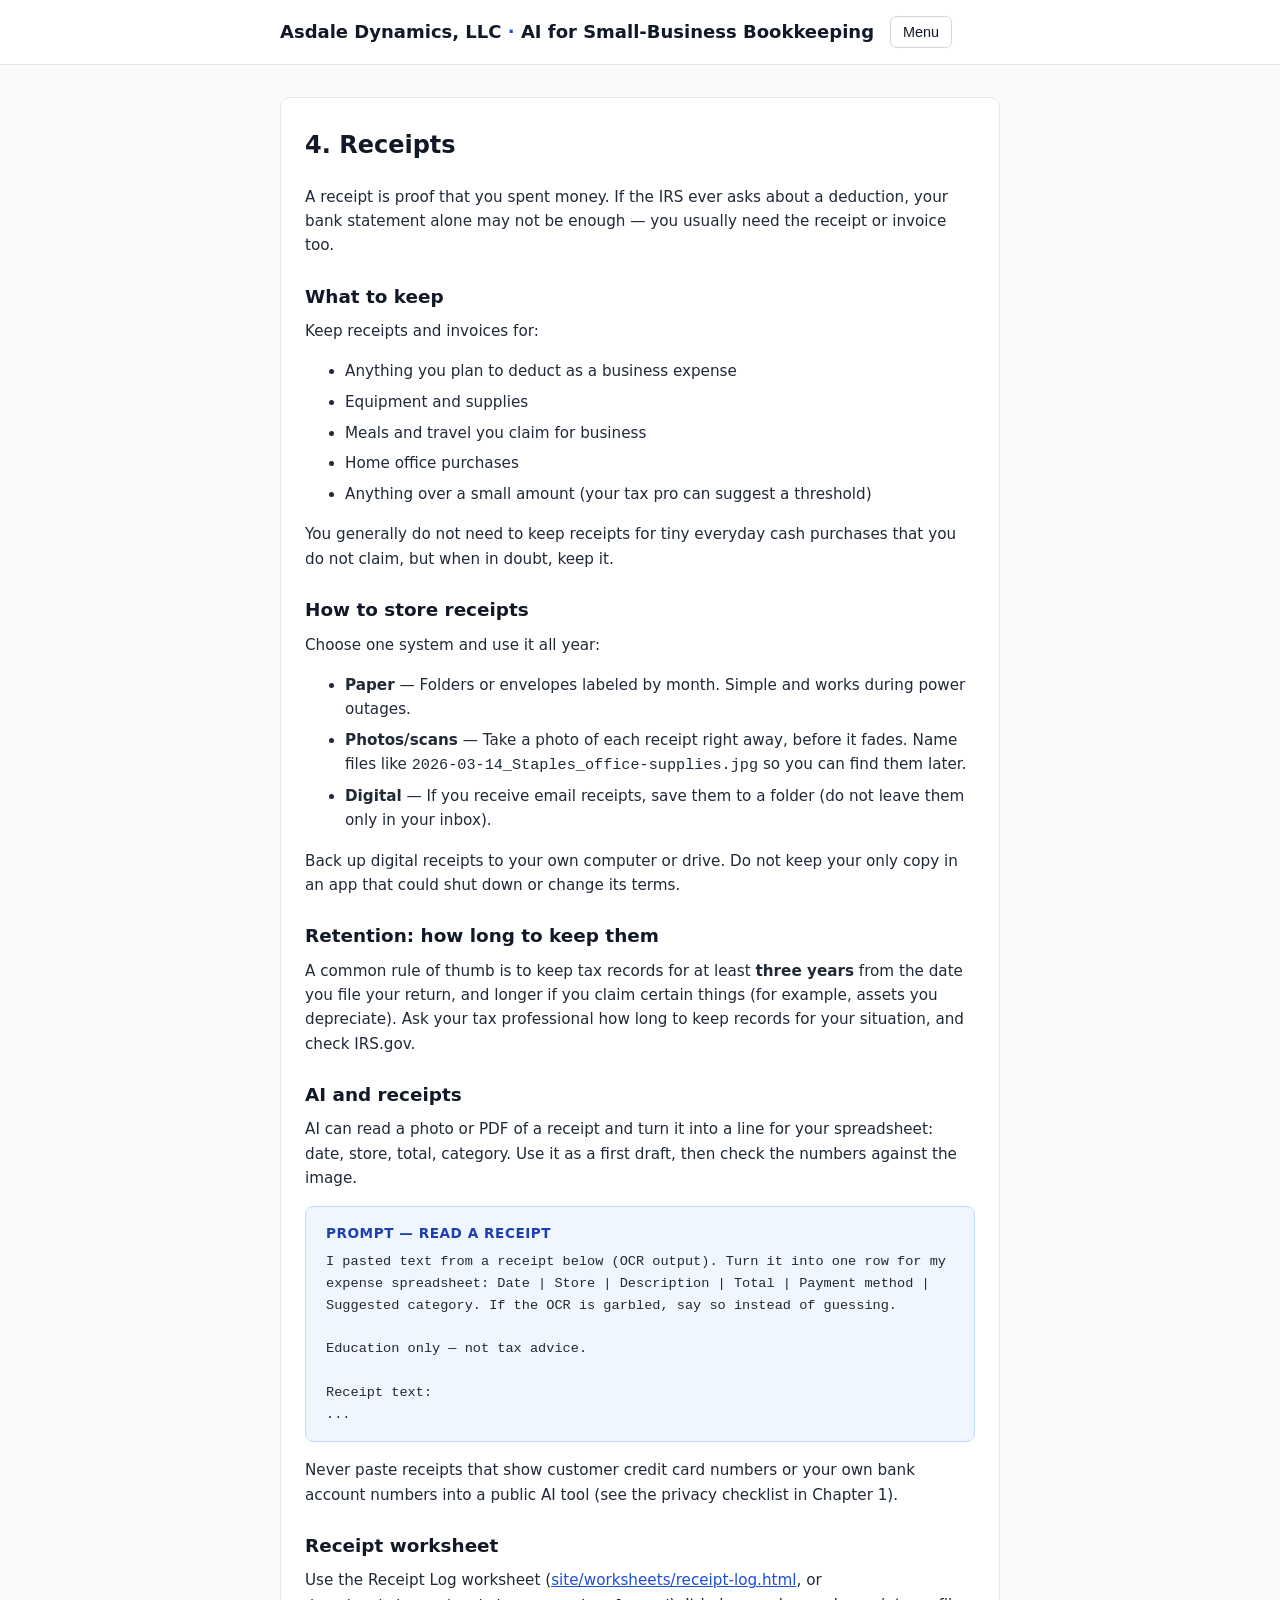
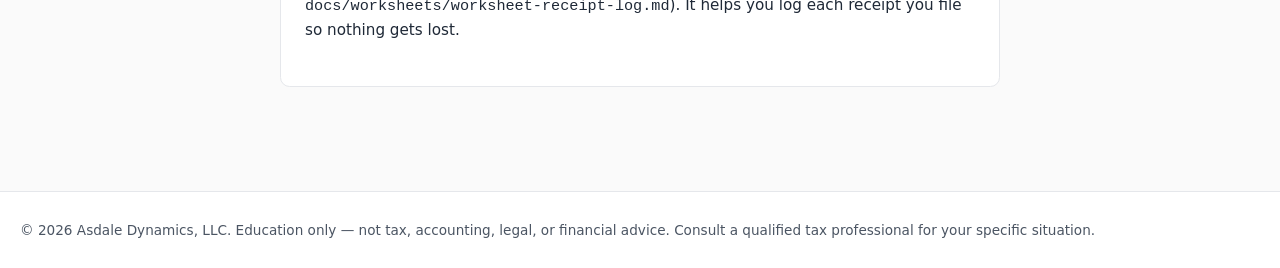
<file: site/receipts.html>
<!DOCTYPE html>
<html lang="en">
<head>
<meta charset="utf-8">
<meta name="viewport" content="width=device-width, initial-scale=1">
<title>4. Receipts — Asdale Dynamics, LLC</title>
<link rel="stylesheet" href="css/style.css">
</head>
<body>
<header class="site-header">
  <div class="header-inner">
    <a href="index.html" class="site-brand">Asdale Dynamics, LLC <span>·</span> AI for Small-Business Bookkeeping</a>
    <button class="menu-button" aria-expanded="false" aria-controls="site-nav">Menu</button>
    <nav class="site-nav" id="site-nav">
      <a href="index.html">Home</a>
      <a href="basics.html">1. AI bookkeeping basics</a>
      <a href="income.html">2. Tracking income</a>
      <a href="expenses.html">3. Categorizing expenses</a>
      <a href="receipts.html" class="active">4. Receipts</a>
      <a href="quarterly-taxes.html">5. Quarterly tax prep</a>
      <a href="hire-pro.html">6. When to hire a pro</a>
      <a href="worksheets/index.html">Worksheets</a>
    </nav>
  </div>
</header>

<main>
  <section class="chapter">
    <h2>4. Receipts</h2>
    <p>A receipt is proof that you spent money. If the IRS ever asks about a
    deduction, your bank statement alone may not be enough — you usually need
    the receipt or invoice too.</p>

    <h3>What to keep</h3>
    <p>Keep receipts and invoices for:</p>
    <ul>
      <li>Anything you plan to deduct as a business expense</li>
      <li>Equipment and supplies</li>
      <li>Meals and travel you claim for business</li>
      <li>Home office purchases</li>
      <li>Anything over a small amount (your tax pro can suggest a threshold)</li>
    </ul>
    <p>You generally do not need to keep receipts for tiny everyday cash
    purchases that you do not claim, but when in doubt, keep it.</p>

    <h3>How to store receipts</h3>
    <p>Choose one system and use it all year:</p>
    <ul>
      <li><strong>Paper</strong> — Folders or envelopes labeled by month. Simple and works during power outages.</li>
      <li><strong>Photos/scans</strong> — Take a photo of each receipt right away, before it fades. Name files like <code>2026-03-14_Staples_office-supplies.jpg</code> so you can find them later.</li>
      <li><strong>Digital</strong> — If you receive email receipts, save them to a folder (do not leave them only in your inbox).</li>
    </ul>
    <p>Back up digital receipts to your own computer or drive. Do not keep your
    only copy in an app that could shut down or change its terms.</p>

    <h3>Retention: how long to keep them</h3>
    <p>A common rule of thumb is to keep tax records for at least
    <strong>three years</strong> from the date you file your return, and longer
    if you claim certain things (for example, assets you depreciate). Ask your
    tax professional how long to keep records for your situation, and check
    IRS.gov.</p>

    <h3>AI and receipts</h3>
    <p>AI can read a photo or PDF of a receipt and turn it into a line for your
    spreadsheet: date, store, total, category. Use it as a first draft, then
    check the numbers against the image.</p>

    <div class="prompt">
      <div class="prompt-title">Prompt — Read a receipt</div>
      <pre>I pasted text from a receipt below (OCR output). Turn it into one row for my
expense spreadsheet: Date | Store | Description | Total | Payment method |
Suggested category. If the OCR is garbled, say so instead of guessing.

Education only — not tax advice.

Receipt text:
...</pre>
    </div>
    <p>Never paste receipts that show customer credit card numbers or your own
    bank account numbers into a public AI tool (see the privacy checklist in
    Chapter 1).</p>

    <h3>Receipt worksheet</h3>
    <p>Use the Receipt Log worksheet
    (<a href="worksheets/receipt-log.html">site/worksheets/receipt-log.html</a>,
    or <code>docs/worksheets/worksheet-receipt-log.md</code>). It helps you log
    each receipt you file so nothing gets lost.</p>
  </section>
</main>

<footer class="site-footer">
  <p>© 2026 Asdale Dynamics, LLC. Education only — not tax, accounting, legal,
  or financial advice. Consult a qualified tax professional for your specific
  situation.</p>
</footer>
<script src="js/app.js"></script>
</body>
</html>
</file>
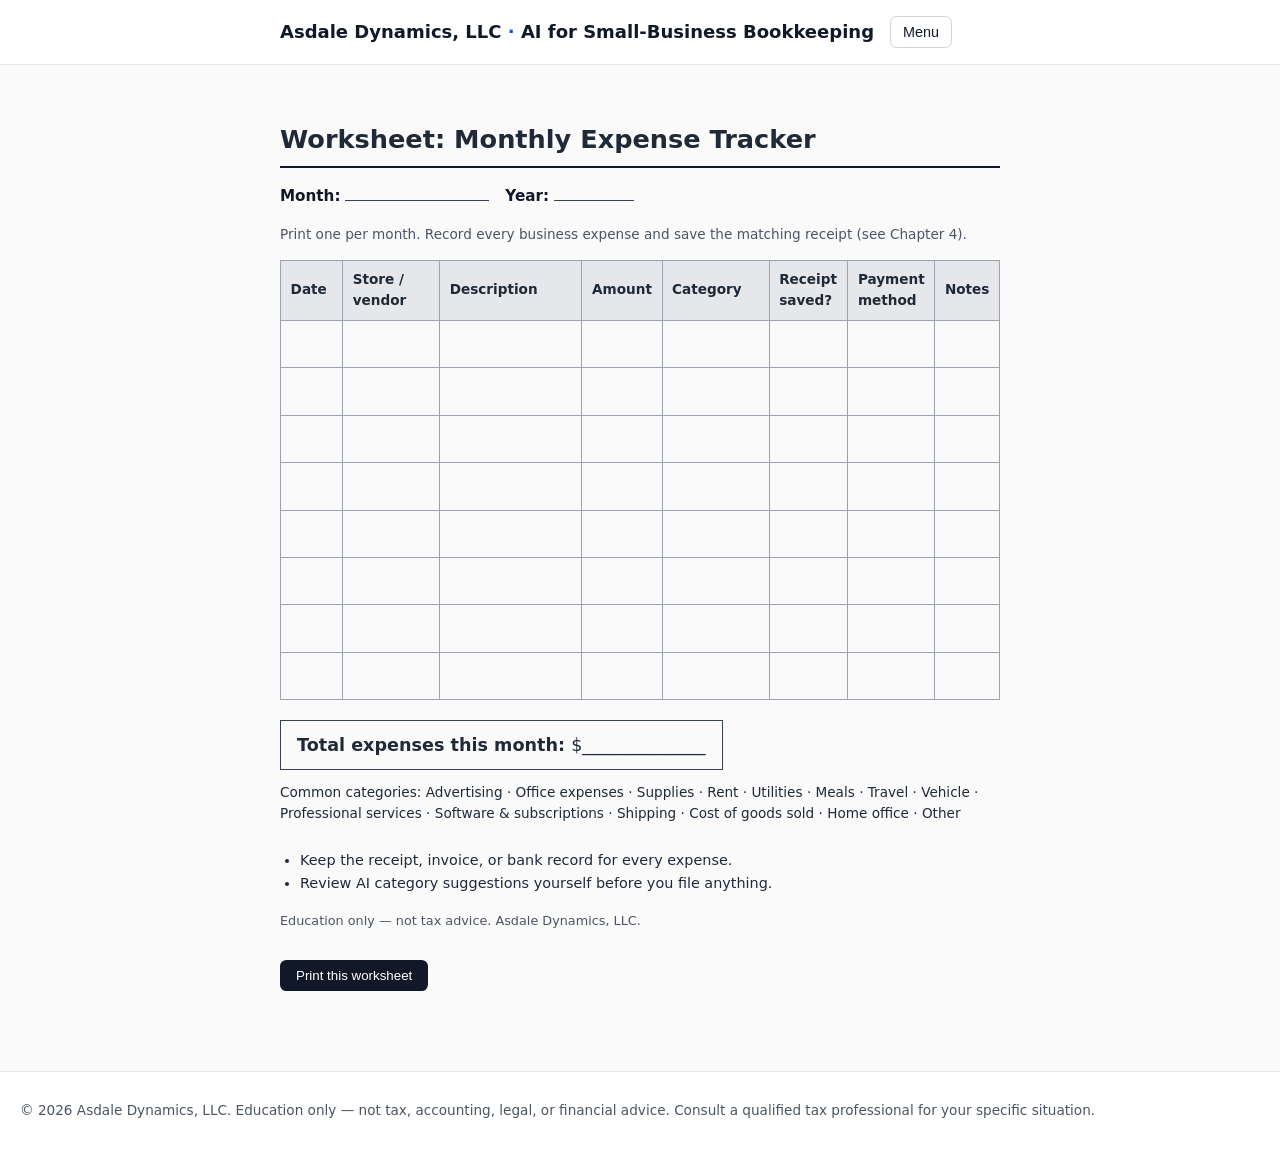
<file: site/worksheets/expense-tracker.html>
<!DOCTYPE html>
<html lang="en">
<head>
<meta charset="utf-8">
<meta name="viewport" content="width=device-width, initial-scale=1">
<title>Worksheet: Monthly Expense Tracker — Asdale Dynamics, LLC</title>
<link rel="stylesheet" href="../css/style.css">
</head>
<body>
<header class="site-header">
  <div class="header-inner">
    <a href="../index.html" class="site-brand">Asdale Dynamics, LLC <span>·</span> AI for Small-Business Bookkeeping</a>
    <button class="menu-button" aria-expanded="false" aria-controls="site-nav">Menu</button>
    <nav class="site-nav" id="site-nav">
      <a href="../index.html">Home</a>
      <a href="../basics.html">1. AI bookkeeping basics</a>
      <a href="../income.html">2. Tracking income</a>
      <a href="../expenses.html">3. Categorizing expenses</a>
      <a href="../receipts.html">4. Receipts</a>
      <a href="../quarterly-taxes.html">5. Quarterly tax prep</a>
      <a href="../hire-pro.html">6. When to hire a pro</a>
      <a href="index.html" class="active">Worksheets</a>
    </nav>
  </div>
</header>

<main>
  <section class="worksheet">
    <h1>Worksheet: Monthly Expense Tracker</h1>
    <p class="meta">
      <span><label>Month:</label> <span class="blank" style="border-bottom:1px solid #374151; display:inline-block; width:9rem;"></span></span>
      <span><label>Year:</label> <span class="blank" style="border-bottom:1px solid #374151; display:inline-block; width:5rem;"></span></span>
    </p>
    <p style="font-size:0.85rem; color:#4b5563;">Print one per month. Record every business expense and save the matching receipt (see Chapter 4).</p>
    <table>
      <thead>
        <tr>
          <th style="width:9%">Date</th>
          <th style="width:15%">Store / vendor</th>
          <th style="width:22%">Description</th>
          <th style="width:10%">Amount</th>
          <th style="width:16%">Category</th>
          <th style="width:11%">Receipt saved?</th>
          <th style="width:11%">Payment method</th>
          <th>Notes</th>
        </tr>
      </thead>
      <tbody>
        <tr><td class="blank"></td><td class="blank"></td><td class="blank"></td><td class="blank"></td><td class="blank"></td><td class="blank"></td><td class="blank"></td><td class="blank"></td></tr>
        <tr><td class="blank"></td><td class="blank"></td><td class="blank"></td><td class="blank"></td><td class="blank"></td><td class="blank"></td><td class="blank"></td><td class="blank"></td></tr>
        <tr><td class="blank"></td><td class="blank"></td><td class="blank"></td><td class="blank"></td><td class="blank"></td><td class="blank"></td><td class="blank"></td><td class="blank"></td></tr>
        <tr><td class="blank"></td><td class="blank"></td><td class="blank"></td><td class="blank"></td><td class="blank"></td><td class="blank"></td><td class="blank"></td><td class="blank"></td></tr>
        <tr><td class="blank"></td><td class="blank"></td><td class="blank"></td><td class="blank"></td><td class="blank"></td><td class="blank"></td><td class="blank"></td><td class="blank"></td></tr>
        <tr><td class="blank"></td><td class="blank"></td><td class="blank"></td><td class="blank"></td><td class="blank"></td><td class="blank"></td><td class="blank"></td><td class="blank"></td></tr>
        <tr><td class="blank"></td><td class="blank"></td><td class="blank"></td><td class="blank"></td><td class="blank"></td><td class="blank"></td><td class="blank"></td><td class="blank"></td></tr>
        <tr><td class="blank"></td><td class="blank"></td><td class="blank"></td><td class="blank"></td><td class="blank"></td><td class="blank"></td><td class="blank"></td><td class="blank"></td></tr>
      </tbody>
    </table>
    <div class="totals">
      <div class="total-box">Total expenses this month: <span style="font-weight:normal;">$______________</span></div>
    </div>
    <p style="font-size:0.85rem; margin-top:0.75rem;">Common categories: Advertising · Office expenses · Supplies · Rent · Utilities · Meals · Travel · Vehicle · Professional services · Software &amp; subscriptions · Shipping · Cost of goods sold · Home office · Other</p>
    <div class="tips">
      <ul>
        <li>Keep the receipt, invoice, or bank record for every expense.</li>
        <li>Review AI category suggestions yourself before you file anything.</li>
      </ul>
    </div>
    <p style="font-size:0.8rem; color:#4b5563; margin-top:1rem;">Education only — not tax advice. Asdale Dynamics, LLC.</p>
    <button class="print-button no-print" style="margin-top:1rem; padding:0.5rem 1rem; background:#111827; color:#fff; border:none; border-radius:0.4rem; cursor:pointer;">Print this worksheet</button>
  </section>
</main>

<footer class="site-footer">
  <p>© 2026 Asdale Dynamics, LLC. Education only — not tax, accounting, legal,
  or financial advice. Consult a qualified tax professional for your specific
  situation.</p>
</footer>
<script src="../js/app.js"></script>
</body>
</html>
</file>
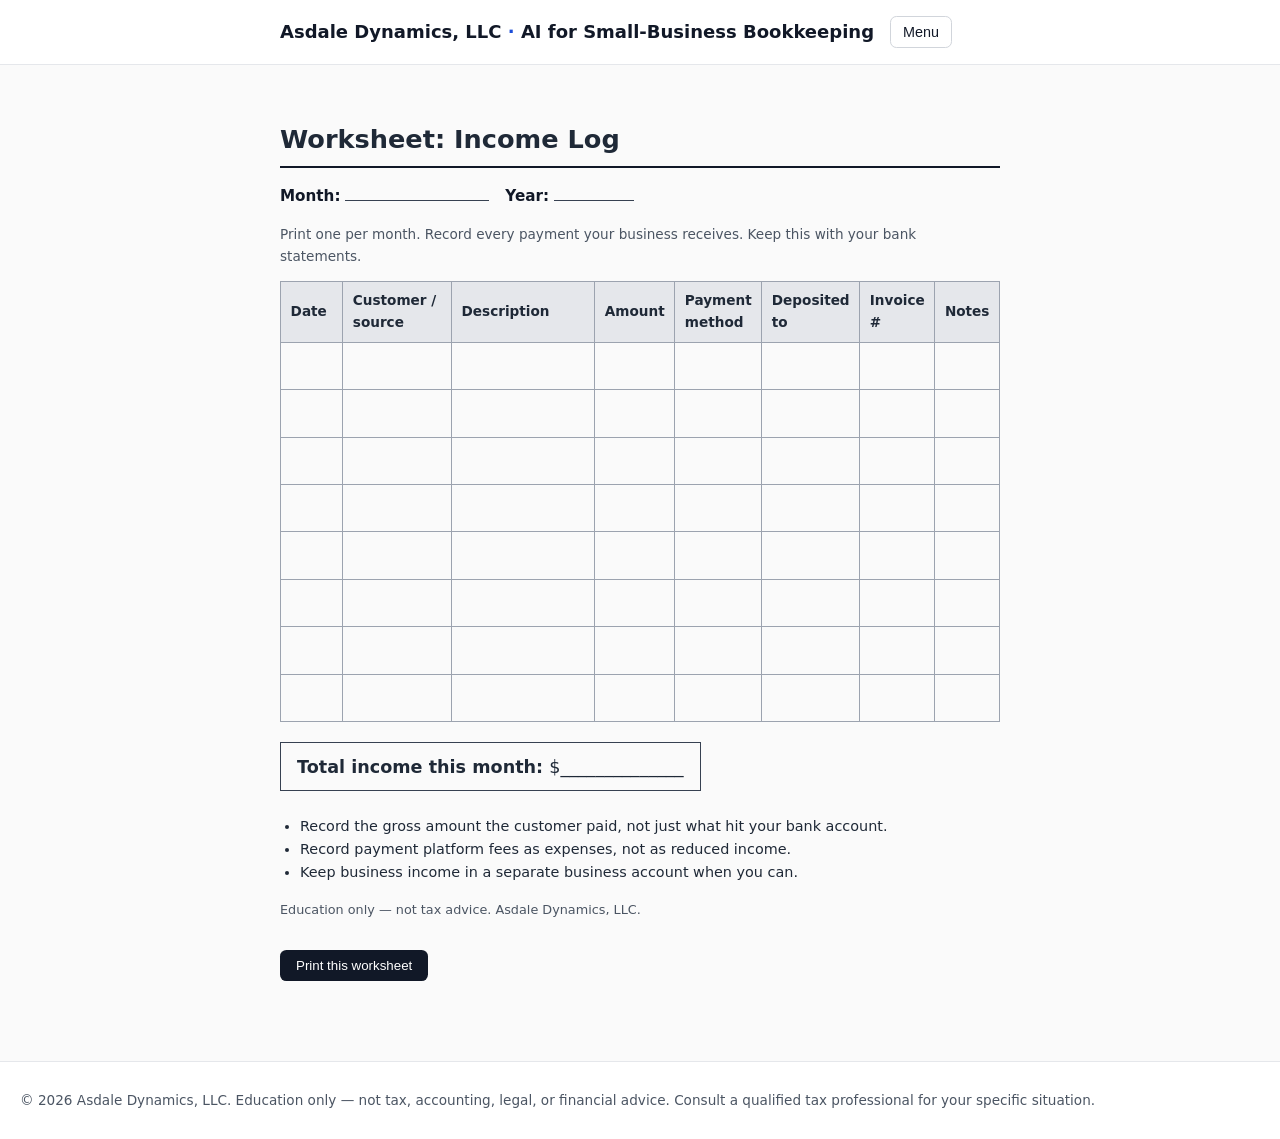
<file: site/worksheets/income-log.html>
<!DOCTYPE html>
<html lang="en">
<head>
<meta charset="utf-8">
<meta name="viewport" content="width=device-width, initial-scale=1">
<title>Worksheet: Income Log — Asdale Dynamics, LLC</title>
<link rel="stylesheet" href="../css/style.css">
</head>
<body>
<header class="site-header">
  <div class="header-inner">
    <a href="../index.html" class="site-brand">Asdale Dynamics, LLC <span>·</span> AI for Small-Business Bookkeeping</a>
    <button class="menu-button" aria-expanded="false" aria-controls="site-nav">Menu</button>
    <nav class="site-nav" id="site-nav">
      <a href="../index.html">Home</a>
      <a href="../basics.html">1. AI bookkeeping basics</a>
      <a href="../income.html">2. Tracking income</a>
      <a href="../expenses.html">3. Categorizing expenses</a>
      <a href="../receipts.html">4. Receipts</a>
      <a href="../quarterly-taxes.html">5. Quarterly tax prep</a>
      <a href="../hire-pro.html">6. When to hire a pro</a>
      <a href="index.html" class="active">Worksheets</a>
    </nav>
  </div>
</header>

<main>
  <section class="worksheet">
    <h1>Worksheet: Income Log</h1>
    <p class="meta">
      <span><label>Month:</label> <span class="blank" style="border-bottom:1px solid #374151; display:inline-block; width:9rem;"></span></span>
      <span><label>Year:</label> <span class="blank" style="border-bottom:1px solid #374151; display:inline-block; width:5rem;"></span></span>
    </p>
    <p style="font-size:0.85rem; color:#4b5563;">Print one per month. Record every payment your business receives. Keep this with your bank statements.</p>
    <table>
      <thead>
        <tr>
          <th style="width:9%">Date</th>
          <th style="width:16%">Customer / source</th>
          <th style="width:22%">Description</th>
          <th style="width:11%">Amount</th>
          <th style="width:11%">Payment method</th>
          <th style="width:13%">Deposited to</th>
          <th style="width:9%">Invoice #</th>
          <th>Notes</th>
        </tr>
      </thead>
      <tbody>
        <tr><td class="blank"></td><td class="blank"></td><td class="blank"></td><td class="blank"></td><td class="blank"></td><td class="blank"></td><td class="blank"></td><td class="blank"></td></tr>
        <tr><td class="blank"></td><td class="blank"></td><td class="blank"></td><td class="blank"></td><td class="blank"></td><td class="blank"></td><td class="blank"></td><td class="blank"></td></tr>
        <tr><td class="blank"></td><td class="blank"></td><td class="blank"></td><td class="blank"></td><td class="blank"></td><td class="blank"></td><td class="blank"></td><td class="blank"></td></tr>
        <tr><td class="blank"></td><td class="blank"></td><td class="blank"></td><td class="blank"></td><td class="blank"></td><td class="blank"></td><td class="blank"></td><td class="blank"></td></tr>
        <tr><td class="blank"></td><td class="blank"></td><td class="blank"></td><td class="blank"></td><td class="blank"></td><td class="blank"></td><td class="blank"></td><td class="blank"></td></tr>
        <tr><td class="blank"></td><td class="blank"></td><td class="blank"></td><td class="blank"></td><td class="blank"></td><td class="blank"></td><td class="blank"></td><td class="blank"></td></tr>
        <tr><td class="blank"></td><td class="blank"></td><td class="blank"></td><td class="blank"></td><td class="blank"></td><td class="blank"></td><td class="blank"></td><td class="blank"></td></tr>
        <tr><td class="blank"></td><td class="blank"></td><td class="blank"></td><td class="blank"></td><td class="blank"></td><td class="blank"></td><td class="blank"></td><td class="blank"></td></tr>
      </tbody>
    </table>
    <div class="totals">
      <div class="total-box">Total income this month: <span style="font-weight:normal;">$______________</span></div>
    </div>
    <div class="tips">
      <ul>
        <li>Record the gross amount the customer paid, not just what hit your bank account.</li>
        <li>Record payment platform fees as expenses, not as reduced income.</li>
        <li>Keep business income in a separate business account when you can.</li>
      </ul>
    </div>
    <p style="font-size:0.8rem; color:#4b5563; margin-top:1rem;">Education only — not tax advice. Asdale Dynamics, LLC.</p>
    <button class="print-button no-print" style="margin-top:1rem; padding:0.5rem 1rem; background:#111827; color:#fff; border:none; border-radius:0.4rem; cursor:pointer;">Print this worksheet</button>
  </section>
</main>

<footer class="site-footer">
  <p>© 2026 Asdale Dynamics, LLC. Education only — not tax, accounting, legal,
  or financial advice. Consult a qualified tax professional for your specific
  situation.</p>
</footer>
<script src="../js/app.js"></script>
</body>
</html>
</file>
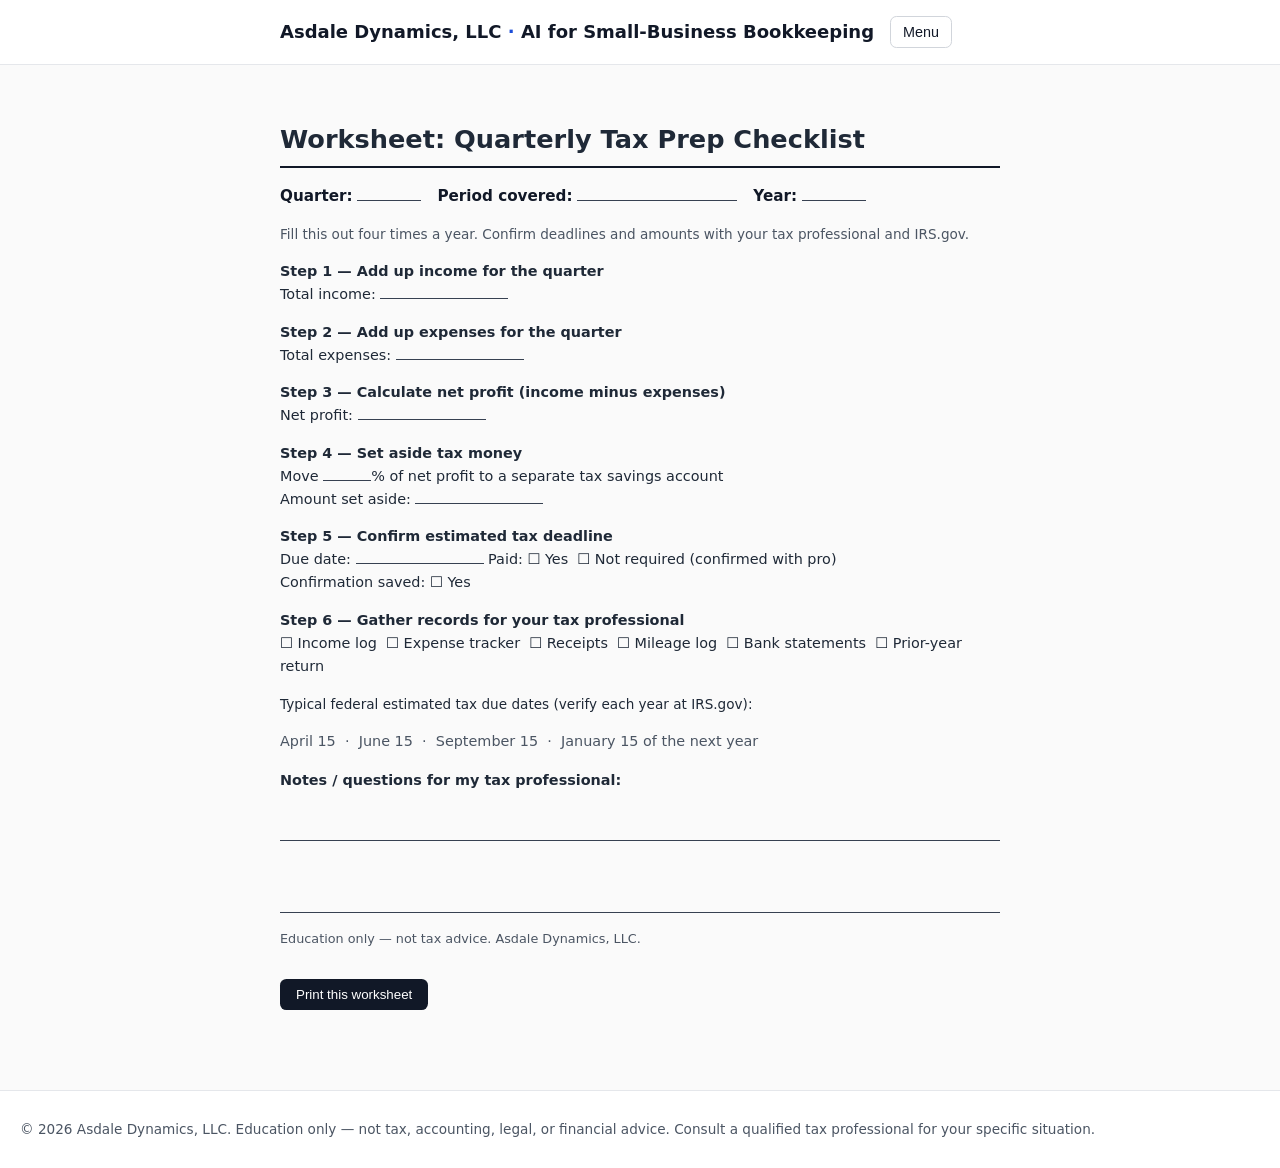
<file: site/worksheets/quarterly-tax-checklist.html>
<!DOCTYPE html>
<html lang="en">
<head>
<meta charset="utf-8">
<meta name="viewport" content="width=device-width, initial-scale=1">
<title>Worksheet: Quarterly Tax Prep Checklist — Asdale Dynamics, LLC</title>
<link rel="stylesheet" href="../css/style.css">
</head>
<body>
<header class="site-header">
  <div class="header-inner">
    <a href="../index.html" class="site-brand">Asdale Dynamics, LLC <span>·</span> AI for Small-Business Bookkeeping</a>
    <button class="menu-button" aria-expanded="false" aria-controls="site-nav">Menu</button>
    <nav class="site-nav" id="site-nav">
      <a href="../index.html">Home</a>
      <a href="../basics.html">1. AI bookkeeping basics</a>
      <a href="../income.html">2. Tracking income</a>
      <a href="../expenses.html">3. Categorizing expenses</a>
      <a href="../receipts.html">4. Receipts</a>
      <a href="../quarterly-taxes.html">5. Quarterly tax prep</a>
      <a href="../hire-pro.html">6. When to hire a pro</a>
      <a href="index.html" class="active">Worksheets</a>
    </nav>
  </div>
</header>

<main>
  <section class="worksheet">
    <h1>Worksheet: Quarterly Tax Prep Checklist</h1>
    <p class="meta">
      <span><label>Quarter:</label> <span class="blank" style="border-bottom:1px solid #374151; display:inline-block; width:4rem;"></span></span>
      <span><label>Period covered:</label> <span class="blank" style="border-bottom:1px solid #374151; display:inline-block; width:10rem;"></span></span>
      <span><label>Year:</label> <span class="blank" style="border-bottom:1px solid #374151; display:inline-block; width:4rem;"></span></span>
    </p>
    <p style="font-size:0.85rem; color:#4b5563;">Fill this out four times a year. Confirm deadlines and amounts with your tax professional and IRS.gov.</p>
    <p style="font-size:0.9rem; margin-bottom:0.75rem;">
      <label style="font-weight:700;">Step 1 — Add up income for the quarter</label><br>
      Total income: <span class="blank" style="border-bottom:1px solid #374151; display:inline-block; width:8rem;"></span>
    </p>
    <p style="font-size:0.9rem; margin-bottom:0.75rem;">
      <label style="font-weight:700;">Step 2 — Add up expenses for the quarter</label><br>
      Total expenses: <span class="blank" style="border-bottom:1px solid #374151; display:inline-block; width:8rem;"></span>
    </p>
    <p style="font-size:0.9rem; margin-bottom:0.75rem;">
      <label style="font-weight:700;">Step 3 — Calculate net profit (income minus expenses)</label><br>
      Net profit: <span class="blank" style="border-bottom:1px solid #374151; display:inline-block; width:8rem;"></span>
    </p>
    <p style="font-size:0.9rem; margin-bottom:0.75rem;">
      <label style="font-weight:700;">Step 4 — Set aside tax money</label><br>
      Move <span class="blank" style="border-bottom:1px solid #374151; display:inline-block; width:3rem;"></span>% of net profit to a separate tax savings account<br>
      Amount set aside: <span class="blank" style="border-bottom:1px solid #374151; display:inline-block; width:8rem;"></span>
    </p>
    <p style="font-size:0.9rem; margin-bottom:0.75rem;">
      <label style="font-weight:700;">Step 5 — Confirm estimated tax deadline</label><br>
      Due date: <span class="blank" style="border-bottom:1px solid #374151; display:inline-block; width:8rem;"></span>
      Paid: ☐ Yes &nbsp;☐ Not required (confirmed with pro)<br>
      Confirmation saved: ☐ Yes
    </p>
    <p style="font-size:0.9rem; margin-bottom:0.75rem;">
      <label style="font-weight:700;">Step 6 — Gather records for your tax professional</label><br>
      ☐ Income log &nbsp;☐ Expense tracker &nbsp;☐ Receipts &nbsp;☐ Mileage log &nbsp;☐ Bank statements &nbsp;☐ Prior-year return
    </p>
    <p style="font-size:0.85rem; margin-top:1rem; margin-bottom:0.25rem;">Typical federal estimated tax due dates (verify each year at IRS.gov):</p>
    <p style="font-size:0.9rem; color:#4b5563;">April 15 &nbsp;·&nbsp; June 15 &nbsp;·&nbsp; September 15 &nbsp;·&nbsp; January 15 of the next year</p>
    <p style="font-size:0.9rem; margin-top:1rem;">
      <label style="font-weight:700;">Notes / questions for my tax professional:</label><br>
      <span class="blank" style="border-bottom:1px solid #374151; display:block; height:3rem;"></span><br>
      <span class="blank" style="border-bottom:1px solid #374151; display:block; height:3rem;"></span>
    </p>
    <p style="font-size:0.8rem; color:#4b5563; margin-top:1rem;">Education only — not tax advice. Asdale Dynamics, LLC.</p>
    <button class="print-button no-print" style="margin-top:1rem; padding:0.5rem 1rem; background:#111827; color:#fff; border:none; border-radius:0.4rem; cursor:pointer;">Print this worksheet</button>
  </section>
</main>

<footer class="site-footer">
  <p>© 2026 Asdale Dynamics, LLC. Education only — not tax, accounting, legal,
  or financial advice. Consult a qualified tax professional for your specific
  situation.</p>
</footer>
<script src="../js/app.js"></script>
</body>
</html>
</file>
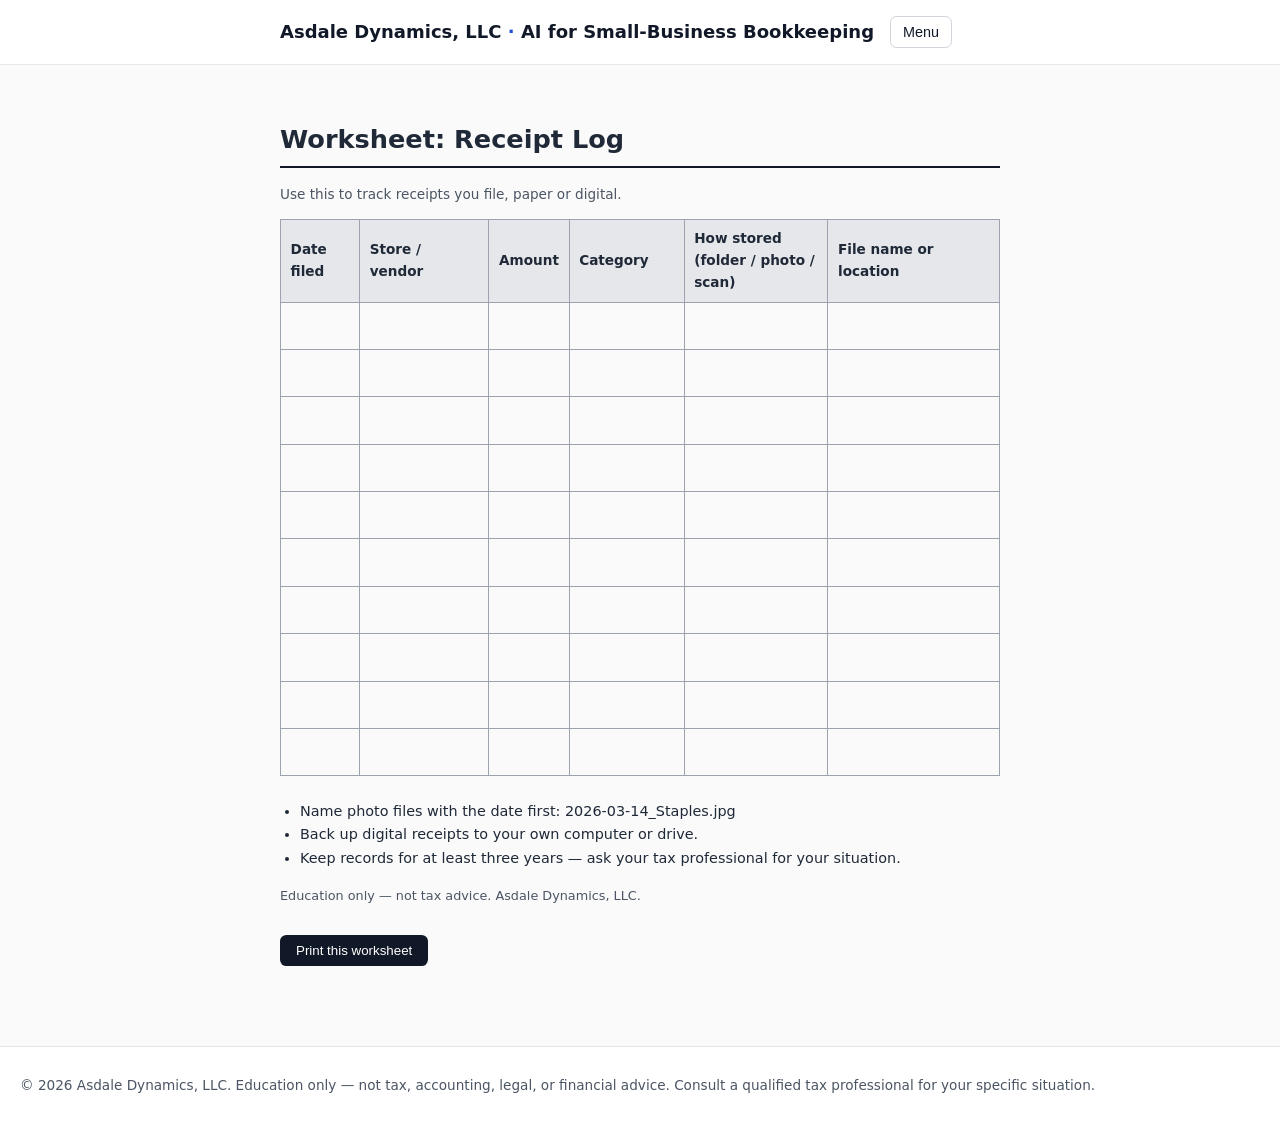
<file: site/worksheets/receipt-log.html>
<!DOCTYPE html>
<html lang="en">
<head>
<meta charset="utf-8">
<meta name="viewport" content="width=device-width, initial-scale=1">
<title>Worksheet: Receipt Log — Asdale Dynamics, LLC</title>
<link rel="stylesheet" href="../css/style.css">
</head>
<body>
<header class="site-header">
  <div class="header-inner">
    <a href="../index.html" class="site-brand">Asdale Dynamics, LLC <span>·</span> AI for Small-Business Bookkeeping</a>
    <button class="menu-button" aria-expanded="false" aria-controls="site-nav">Menu</button>
    <nav class="site-nav" id="site-nav">
      <a href="../index.html">Home</a>
      <a href="../basics.html">1. AI bookkeeping basics</a>
      <a href="../income.html">2. Tracking income</a>
      <a href="../expenses.html">3. Categorizing expenses</a>
      <a href="../receipts.html">4. Receipts</a>
      <a href="../quarterly-taxes.html">5. Quarterly tax prep</a>
      <a href="../hire-pro.html">6. When to hire a pro</a>
      <a href="index.html" class="active">Worksheets</a>
    </nav>
  </div>
</header>

<main>
  <section class="worksheet">
    <h1>Worksheet: Receipt Log</h1>
    <p style="font-size:0.85rem; color:#4b5563;">Use this to track receipts you file, paper or digital.</p>
    <table>
      <thead>
        <tr>
          <th style="width:11%">Date filed</th>
          <th style="width:18%">Store / vendor</th>
          <th style="width:10%">Amount</th>
          <th style="width:16%">Category</th>
          <th style="width:20%">How stored (folder / photo / scan)</th>
          <th>File name or location</th>
        </tr>
      </thead>
      <tbody>
        <tr><td class="blank"></td><td class="blank"></td><td class="blank"></td><td class="blank"></td><td class="blank"></td><td class="blank"></td></tr>
        <tr><td class="blank"></td><td class="blank"></td><td class="blank"></td><td class="blank"></td><td class="blank"></td><td class="blank"></td></tr>
        <tr><td class="blank"></td><td class="blank"></td><td class="blank"></td><td class="blank"></td><td class="blank"></td><td class="blank"></td></tr>
        <tr><td class="blank"></td><td class="blank"></td><td class="blank"></td><td class="blank"></td><td class="blank"></td><td class="blank"></td></tr>
        <tr><td class="blank"></td><td class="blank"></td><td class="blank"></td><td class="blank"></td><td class="blank"></td><td class="blank"></td></tr>
        <tr><td class="blank"></td><td class="blank"></td><td class="blank"></td><td class="blank"></td><td class="blank"></td><td class="blank"></td></tr>
        <tr><td class="blank"></td><td class="blank"></td><td class="blank"></td><td class="blank"></td><td class="blank"></td><td class="blank"></td></tr>
        <tr><td class="blank"></td><td class="blank"></td><td class="blank"></td><td class="blank"></td><td class="blank"></td><td class="blank"></td></tr>
        <tr><td class="blank"></td><td class="blank"></td><td class="blank"></td><td class="blank"></td><td class="blank"></td><td class="blank"></td></tr>
        <tr><td class="blank"></td><td class="blank"></td><td class="blank"></td><td class="blank"></td><td class="blank"></td><td class="blank"></td></tr>
      </tbody>
    </table>
    <div class="tips">
      <ul>
        <li>Name photo files with the date first: 2026-03-14_Staples.jpg</li>
        <li>Back up digital receipts to your own computer or drive.</li>
        <li>Keep records for at least three years — ask your tax professional for your situation.</li>
      </ul>
    </div>
    <p style="font-size:0.8rem; color:#4b5563; margin-top:1rem;">Education only — not tax advice. Asdale Dynamics, LLC.</p>
    <button class="print-button no-print" style="margin-top:1rem; padding:0.5rem 1rem; background:#111827; color:#fff; border:none; border-radius:0.4rem; cursor:pointer;">Print this worksheet</button>
  </section>
</main>

<footer class="site-footer">
  <p>© 2026 Asdale Dynamics, LLC. Education only — not tax, accounting, legal,
  or financial advice. Consult a qualified tax professional for your specific
  situation.</p>
</footer>
<script src="../js/app.js"></script>
</body>
</html>
</file>
<file: site/css/style.css>
/* Asdale Dynamics, LLC — AI for Small-Business Bookkeeping site styles */

/* ---------- Base ---------- */
html {
  line-height: 1.6;
  scroll-behavior: smooth;
}

body {
  font-family: ui-sans-serif, system-ui, -apple-system, BlinkMacSystemFont,
    "Segoe UI", Roboto, "Helvetica Neue", Arial, sans-serif;
  color: #1f2937;
  background: #fafafa;
  margin: 0;
  padding: 0;
}

a {
  color: #1d4ed8;
  text-decoration: underline;
}

a:focus-visible, button:focus-visible {
  outline: 3px solid #1d4ed8;
  outline-offset: 2px;
}

/* ---------- Header / nav ---------- */
.site-header {
  background: #ffffff;
  border-bottom: 1px solid #e5e7eb;
  position: sticky;
  top: 0;
  z-index: 30;
}

.header-inner {
  max-width: 720px;
  margin: 0 auto;
  padding: 1rem 1.25rem;
  display: flex;
  align-items: center;
  gap: 1rem;
  flex-wrap: wrap;
}

.site-brand {
  font-weight: 700;
  font-size: 1.125rem;
  color: #111827;
  text-decoration: none;
}

.site-brand span {
  color: #1d4ed8;
}

.site-nav {
  display: none;
  gap: 0.5rem;
  flex-wrap: wrap;
  margin-left: auto;
}

.site-nav a {
  padding: 0.4rem 0.7rem;
  border-radius: 0.35rem;
  text-decoration: none;
  color: #374151;
  font-size: 0.9rem;
}

.site-nav a:hover, .site-nav a.active {
  background: #eff6ff;
  color: #1d4ed8;
}

.menu-button {
  display: inline-flex;
  align-items: center;
  gap: 0.35rem;
  padding: 0.45rem 0.75rem;
  border: 1px solid #d1d5db;
  background: #ffffff;
  border-radius: 0.4rem;
  font-size: 0.9rem;
  cursor: pointer;
  color: #111827;
}

.menu-button:hover {
  border-color: #9ca3af;
}

.menu-open .site-nav {
  display: flex;
}

/* ---------- Main ---------- */
main {
  max-width: 720px;
  margin: 0 auto;
  padding: 2rem 1.25rem 4rem;
}

.hero {
  background: #ffffff;
  border: 1px solid #e5e7eb;
  border-radius: 0.6rem;
  padding: 2rem 1.5rem;
  margin-bottom: 1.5rem;
}

.hero h1 {
  font-size: 1.75rem;
  margin: 0 0 0.75rem;
  color: #111827;
}

.hero p {
  margin: 0 0 1rem;
  color: #4b5563;
}

.disclaimer {
  background: #fef3c7;
  border: 1px solid #f59e0b;
  border-radius: 0.5rem;
  padding: 1rem 1.25rem;
  margin-top: 1.25rem;
  font-size: 0.9rem;
}

.disclaimer strong {
  color: #92400e;
}

/* ---------- Chapter pages ---------- */
.chapter {
  background: #ffffff;
  border: 1px solid #e5e7eb;
  border-radius: 0.6rem;
  padding: 1.75rem 1.5rem;
  margin-bottom: 1.5rem;
}

.chapter h2 {
  font-size: 1.5rem;
  margin-top: 0;
  color: #111827;
}

.chapter h3 {
  font-size: 1.15rem;
  margin: 1.5rem 0 0.5rem;
  color: #111827;
}

.chapter p, .chapter li {
  font-size: 0.95rem;
}

.chapter p {
  margin: 0 0 1rem;
}

.chapter ul, .chapter ol {
  margin: 0 0 1rem 1.25rem;
  padding-left: 1.25rem;
}

.chapter li {
  margin-bottom: 0.4rem;
}

.chapter table {
  width: 100%;
  border-collapse: collapse;
  margin: 1rem 0;
  font-size: 0.9rem;
}

.chapter th, .chapter td {
  border: 1px solid #d1d5db;
  padding: 0.5rem 0.7rem;
  text-align: left;
}

.chapter th {
  background: #f3f4f6;
  font-weight: 600;
}

.chapter tr:nth-child(even) td {
  background: #fafbfc;
}

.prompt {
  background: #eff6ff;
  border: 1px solid #bfdbfe;
  border-radius: 0.5rem;
  padding: 1rem 1.25rem;
  margin: 1rem 0;
  font-size: 0.9rem;
}

.prompt pre {
  margin: 0;
  white-space: pre-wrap;
  font-family: ui-monospace, SFMono-Regular, Menlo, Monaco, Consolas,
    monospace;
  font-size: 0.85rem;
}

.prompt-title {
  font-weight: 700;
  font-size: 0.85rem;
  color: #1e40af;
  margin-bottom: 0.4rem;
  text-transform: uppercase;
  letter-spacing: 0.04em;
}

.keyterms {
  background: #f9fafb;
  border: 1px solid #e5e7eb;
  border-radius: 0.5rem;
  padding: 1rem 1.25rem;
  margin-top: 1.5rem;
}

.keyterms h3 {
  margin-top: 0;
}

.keyterms dl {
  margin: 0;
  padding-left: 0;
}

.keyterms dt {
  font-weight: 700;
  margin-top: 0.6rem;
}

.keyterms dd {
  margin: 0.15rem 0 0 0.9rem;
}

/* ---------- Worksheets ---------- */
.worksheet h1 {
  font-size: 1.6rem;
  border-bottom: 2px solid #111827;
  padding-bottom: 0.4rem;
  margin-bottom: 1rem;
}

.worksheet .meta {
  display: flex;
  gap: 1rem;
  font-size: 0.95rem;
  margin-bottom: 1rem;
}

.worksheet .meta label {
  font-weight: 700;
  color: #111827;
}

.worksheet table {
  width: 100%;
  border-collapse: collapse;
  margin-bottom: 1.25rem;
  font-size: 0.9rem;
}

.worksheet th {
  background: #e5e7eb;
  border: 1px solid #9ca3af;
  padding: 0.5rem 0.6rem;
  text-align: left;
  font-size: 0.85rem;
}

.worksheet td {
  border: 1px solid #9ca3af;
  padding: 0.5rem 0.6rem;
  height: 2.2rem;
}

.worksheet td.blank {
  height: 1.9rem;
}

.totals {
  display: flex;
  gap: 1rem;
  margin-top: 0.75rem;
}

.total-box {
  border: 1px solid #374151;
  padding: 0.6rem 1rem;
  font-size: 1.1rem;
  font-weight: 700;
}

.tips {
  margin-top: 1.5rem;
  font-size: 0.9rem;
}

.tips ul {
  margin: 0.4rem 0 0;
  padding-left: 1.25rem;
}

/* ---------- Footer ---------- */
.site-footer {
  border-top: 1px solid #e5e7eb;
  background: #ffffff;
  padding: 1.5rem 1.25rem;
  font-size: 0.85rem;
  color: #4b5563;
  margin-top: 1rem;
}

.site-footer p {
  margin: 0.25rem 0;
}

/* ---------- Print ---------- */
@media print {
  html {
    scroll-behavior: auto;
  }
  body {
    background: #ffffff;
    color: #000;
  }
  .site-header, .menu-button, .site-footer, .no-print {
    display: none !important;
  }
  main {
    margin: 0;
    padding: 0;
  }
  .chapter, .worksheet {
    border: none;
    padding: 0;
    margin: 0;
    break-inside: avoid;
  }
  .chapter h2, .worksheet h1 {
    color: #000;
    border-bottom: 1px solid #000;
  }
  .prompt {
    background: #ffffff;
    border: 1px solid #000;
  }
  table {
    break-inside: auto;
  }
  tr {
    break-inside: avoid;
  }
  .worksheet td {
    border-color: #000;
    background: #ffffff !important;
  }
  .total-box {
    border: 1px solid #000;
  }
  @page {
    margin: 1.5cm;
  }
}

/* ---------- Small screens ---------- */
@media (max-width: 560px) {
  .hero h1 {
    font-size: 1.4rem;
  }
  .chapter h2 {
    font-size: 1.3rem;
  }
  main {
    padding: 1rem 0.75rem 3rem;
  }
  .chapter {
    padding: 1.25rem 1rem;
  }
}
</file>
